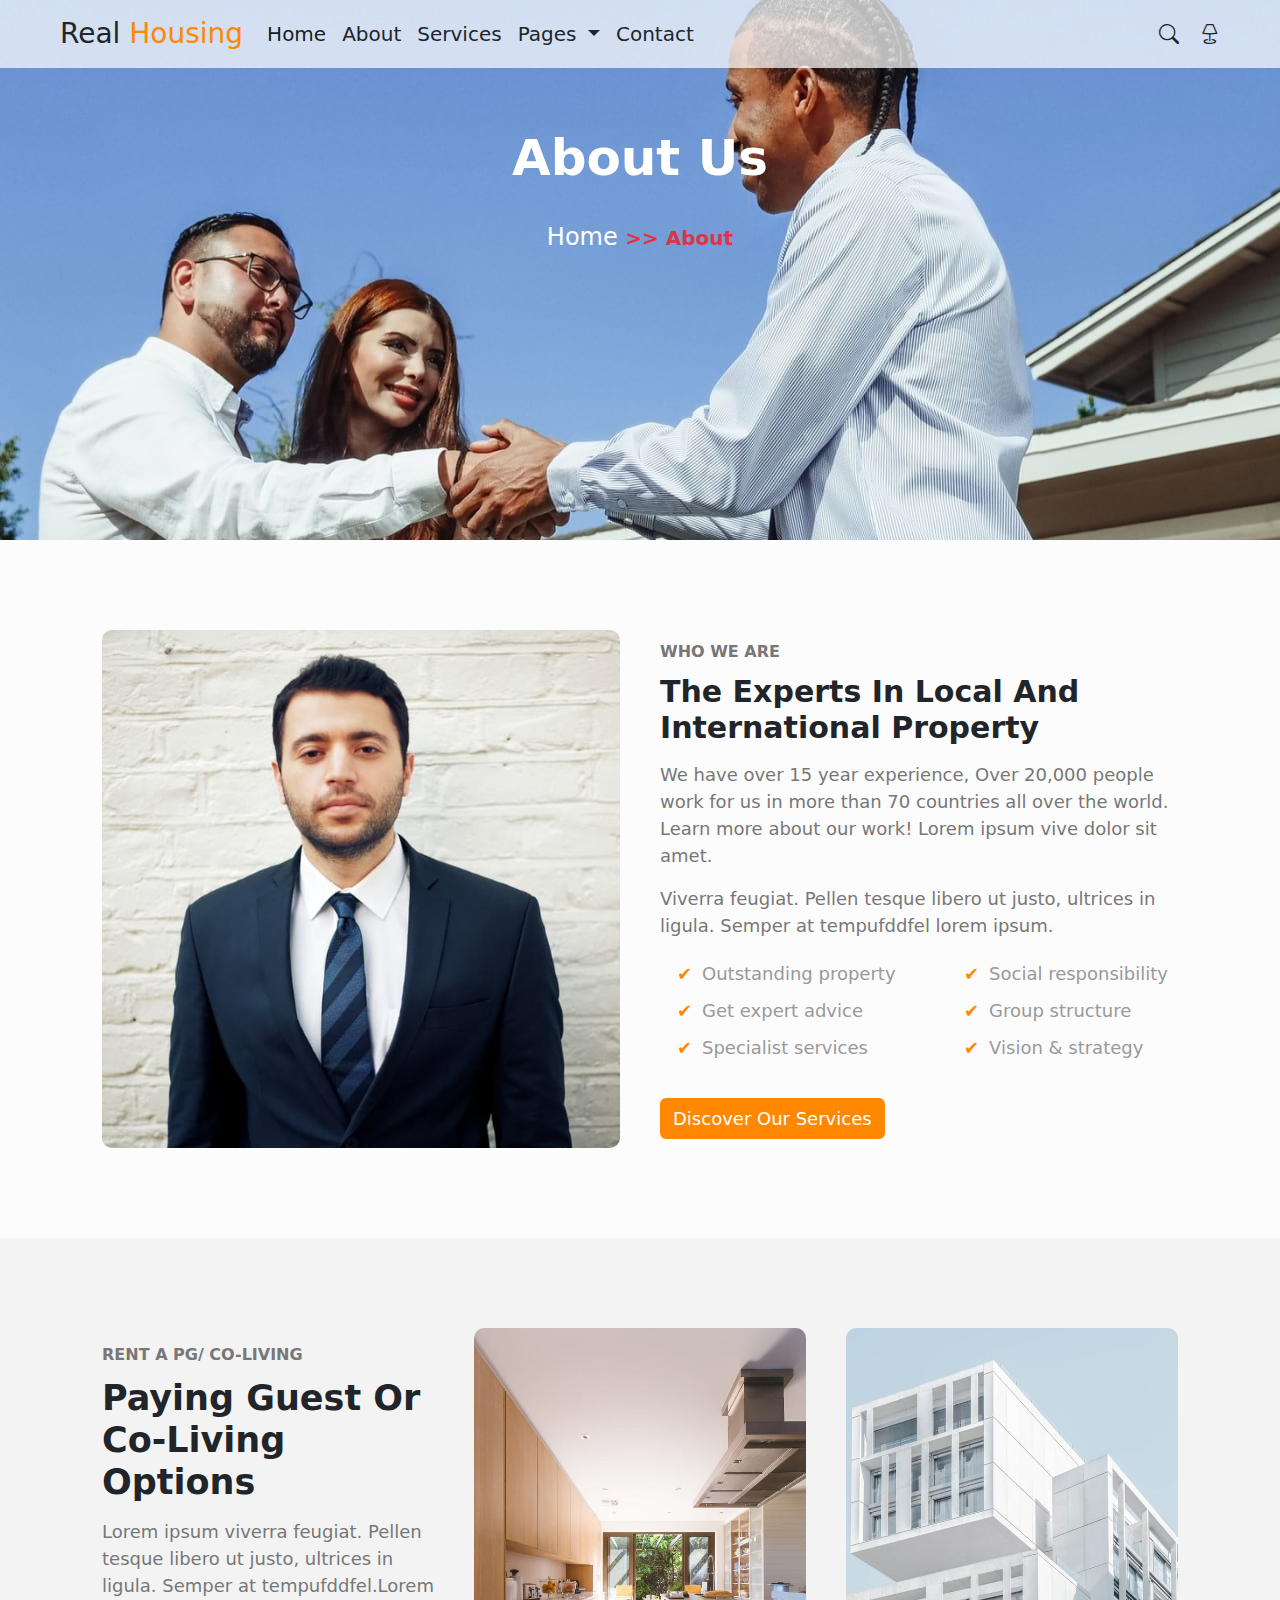
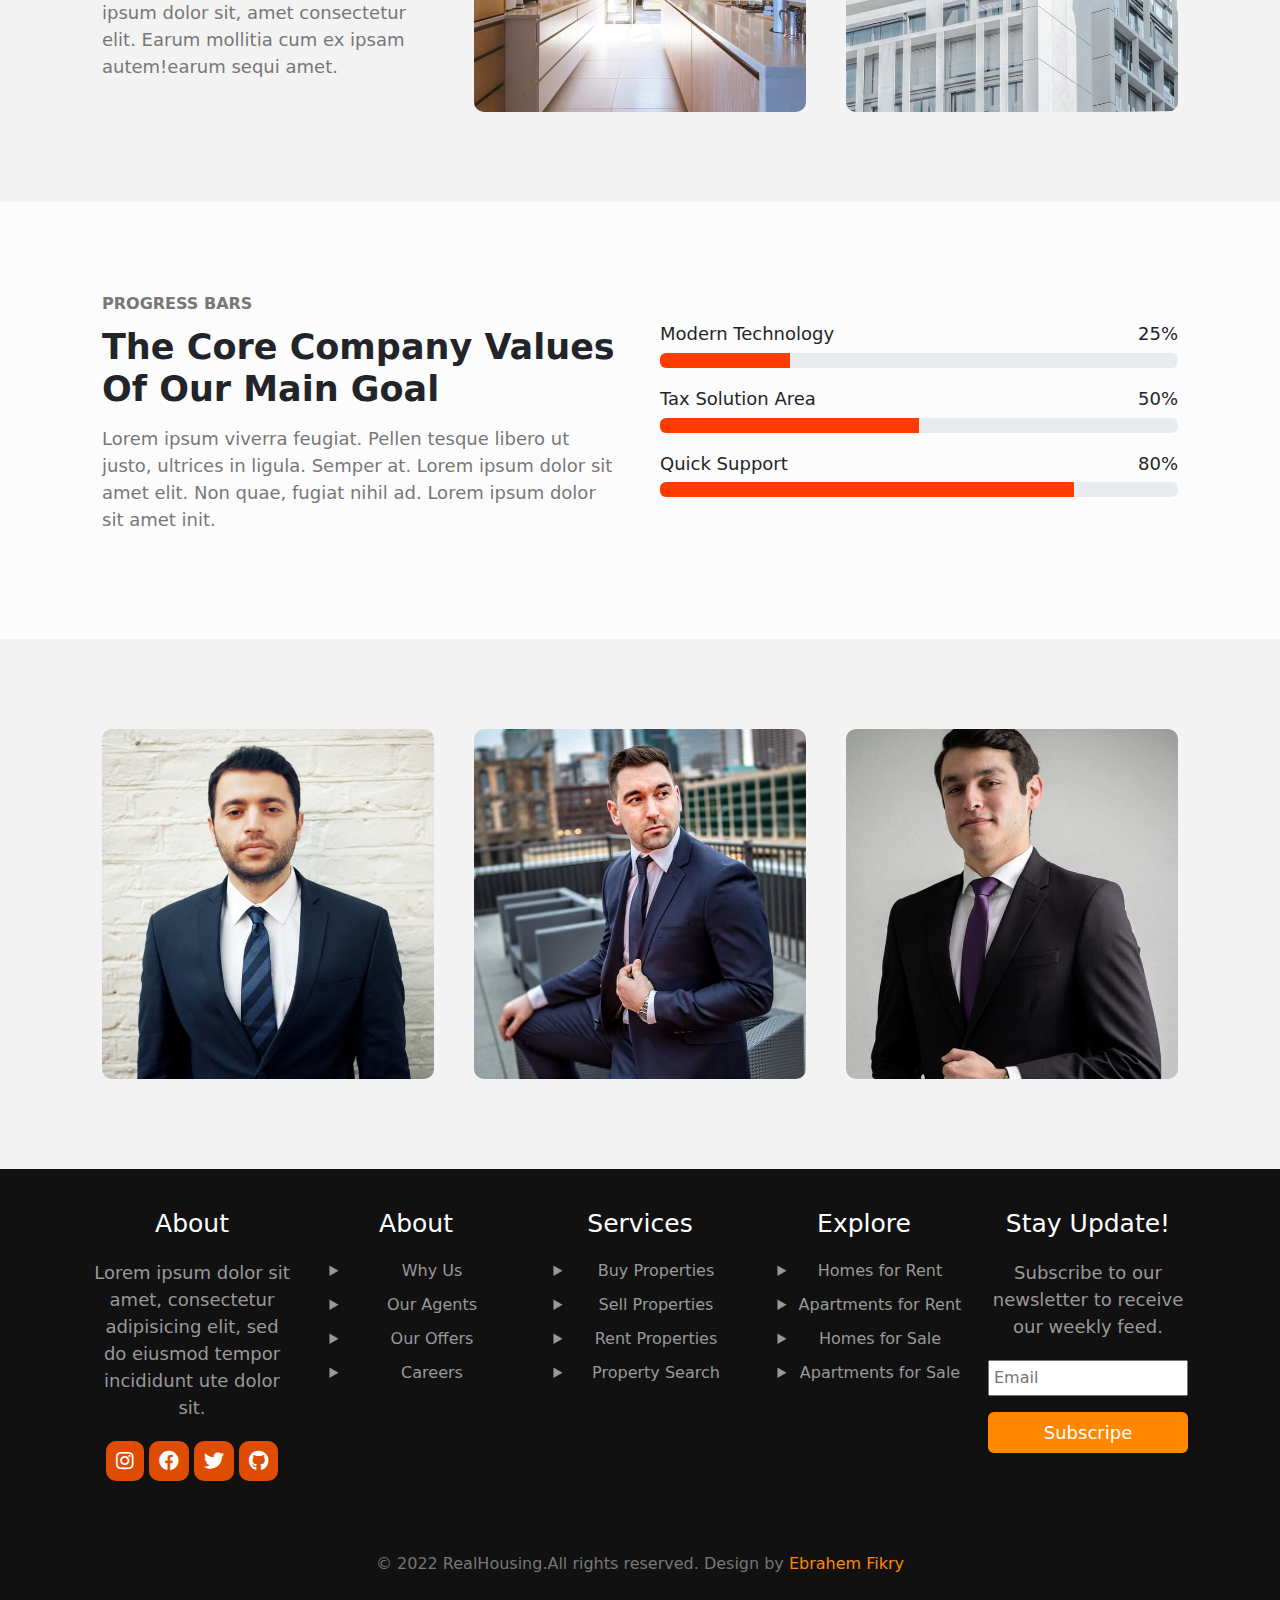
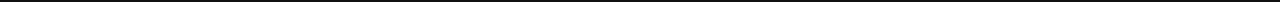
<file: about.html>
<!DOCTYPE html>
<html lang="en">
<head>
    <meta charset="UTF-8">
    <meta http-equiv="X-UA-Compatible" content="IE=edge">
    <meta name="viewport" content="width=device-width, initial-scale=1.0">
    <link rel="stylesheet" href="css/all.min.css">
    <link rel="stylesheet" href="css/bootstrap.css">
    <link rel="stylesheet" href="css/bootstrap-icons.css">
    <link rel="stylesheet" href="css/about.css">
    <title>RealHousing</title>
</head>
<body>
    <main class="container-fluid p-0">
        <header id="header">
            <nav class="navbar navbar-expand-lg px-5 position-absolute w-100">
                <div class="container-fluid">
                    <a class="navbar-brand text-dark fs-3" href="index.html">Real <span class="orang">Housing</span></a>
                    <button class="navbar-toggler text-dark border-dark" type="button" data-bs-toggle="collapse" data-bs-target="#navbarSupportedContent" aria-controls="navbarSupportedContent" aria-expanded="false" aria-label="Toggle navigation">
                        <span class="navbar-toggler-icon"></span>
                    </button>
                    <div class="collapse navbar-collapse" id="navbarSupportedContent">
                        <ul class="navbar-nav me-auto mb-2 mb-lg-0">
                        <li class="nav-item">
                            <a class="nav-link active fs-5" aria-current="page" href="index.html">Home</a>
                        </li>
                        <li class="nav-item">
                            <a class="nav-link fs-5 text-dark" href="about.html">About</a>
                        </li>
                        <li class="nav-item">
                            <a class="nav-link fs-5 text-dark" href="services.html">Services</a>
                        </li>
                        <li class="nav-item dropdown">
                            <a class="nav-link dropdown-toggle fs-5 text-dark" href="#" role="button" data-bs-toggle="dropdown" aria-expanded="false">
                            Pages
                            </a>
                            <ul class="dropdown-menu">
                            <li><a class="dropdown-item fs-5 text-dark" href="blogpage.html">Blog Page</a></li>
                            <li><a class="dropdown-item fs-5 text-dark" href="blogpage.html">Blog Single</a></li>
                            <li><a class="dropdown-item fs-5 text-dark" href="Email.html">Email Page</a></li>
                            </ul>
                        </li>
                        <li class="nav-item">
                            <a href="contact.html" class="nav-link fs-5 text-dark">Contact</a>
                        </li>
                        </ul>
                        <div class="links">
                            <i class="bi bi-search mx-3 fs-5 fw-bold"></i>
                            <i class="bi bi-brightness-high fs-5 fw-bold" id="bi-brightness-high"></i>
                            <i class="bi bi-lamp fs-5 fw-bold" id="lamp"></i>
                        </div>
                    </div>
                </div>
            </nav>
            <div class="info">
                <h1>About Us</h1>
                <a href="#" class=" fs-4 btn mt-3 text-white fs-5 px-4">Home <span class="d-inline-block text-danger">>> About</span></a>
            </div>
        </header>
        <section class="Local" id="local">
            <div class="container">
                <div class="box">
                    <img src="images/team1.jpg" alt="">
                </div>
                <div class="box">
                    <span>WHO WE ARE</span>
                    <h2 id="h2">The Experts In Local And<br> International Property</h2>
                    <p>We have over 15 year experience, Over 20,000 people work for us in more than 70 countries all over the world. Learn more about our work! Lorem ipsum vive dolor sit amet.</p>
                    <p>Viverra feugiat. Pellen tesque libero ut justo, ultrices in ligula. Semper at tempufddfel lorem ipsum.</p>
                    <div class="ul">
                        <ul>
                            <li> Outstanding property</li>
                            <li> Get expert advice</li>
                            <li> Specialist services</li>
                        </ul>
                        <ul>
                            <li> Social responsibility</li>
                            <li> Group structure</li>
                            <li>Vision & strategy</li>
                        </ul>
                    </div>
                    <a href="#" class="btn bg-orang mt-3">Discover Our Services</a>
                </div>
            </div>
        </section>
        <section class="Paying" id="paying">
            <div class="container">
                <div class="box">
                    <span>RENT A PG/ CO-LIVING</span>
                    <h2 id="h2">Paying Guest Or Co-Living Options</h2>
                    <p>Lorem ipsum viverra feugiat. Pellen tesque libero ut justo, ultrices in ligula. Semper at tempufddfel.Lorem ipsum dolor sit, amet consectetur elit. Earum mollitia cum ex ipsam autem!earum sequi amet.</p>
                </div>
                <div class="box img">
                    <img src="images/d4.jpg" alt="">
                </div>
                <div class="box img">
                    <img src="images/d5.jpg" alt="">
                </div>
            </div>
        </section>
        <section class="core" id="core">
            <div class="container">
                <div class="box">
                    <span>PROGRESS BARS</span>
                    <h2 id="h2">The Core Company Values Of Our Main Goal</h2>
                    <p>Lorem ipsum viverra feugiat. Pellen tesque libero ut justo, ultrices in ligula. Semper at. Lorem ipsum dolor sit amet elit. Non quae, fugiat nihil ad. Lorem ipsum dolor sit amet init.</p>
                </div>
                <div class="box">
                    <div class="info">
                        <h3 id="h2">Modern Technology</h3>
                        <h3 id="h2">25%</h3>
                    </div>
                    <div class="progress">
                        <div class="progress-bar" role="progressbar" style="width: 25%;" aria-valuenow="25" aria-valuemin="0" aria-valuemax="100"></div>
                    </div>
                    <div class="info">
                        <h3 id="h2">Tax Solution Area</h3>
                        <h3 id="h2">50%</h3>
                    </div>
                    <div class="progress">
                        <div class="progress-bar" role="progressbar" style="width: 50%;" aria-valuenow="50" aria-valuemin="0" aria-valuemax="100"></div>
                    </div>
                    <div class="info">
                        <h3 id="h2">Quick Support</h3>
                        <h3 id="h2">80%</h3>
                    </div>
                    <div class="progress">
                        <div class="progress-bar" role="progressbar" style="width: 80%;" aria-valuenow="80" aria-valuemin="0" aria-valuemax="100"></div>
                    </div>
                </div>
            </div>
        </section>
        <section class="worker" id="worker">
            <div class="container">
                <div class="box box1">
                    <div class="link">
                        <i class="bi bi-instagram"></i>
                        <i class="bi bi-facebook"></i>
                        <i class="bi bi-linkedin"></i>
                    </div>
                </div>
                <div class="box box2">
                    <div class="link">
                        <i class="bi bi-instagram"></i>
                        <i class="bi bi-facebook"></i>
                        <i class="bi bi-linkedin"></i>
                    </div>
                </div>
                <div class="box box3">
                    <div class="link">
                        <i class="bi bi-instagram"></i>
                        <i class="bi bi-facebook"></i>
                        <i class="bi bi-linkedin"></i>
                    </div>
                </div>
            </div>
        </section>
        <footer>
            <div class="container">
                <div class="box">
                    <h1>About</h1>
                    <p>Lorem ipsum dolor sit amet, consectetur adipisicing elit, sed do eiusmod tempor incididunt ute dolor sit.</p>
                    <div class="links">
                        <i class="fa-brands fa-instagram"></i>
                        <i class="fa-brands fa-facebook"></i>
                        <i class="fa-brands fa-twitter"></i>
                        <i class="fa-brands fa-github"></i>
                    </div>
                </div>
                <div class="box">
                    <h1>About</h1>
                    <ul>
                        <li>Why Us</li>
                        <li>Our Agents</li>
                        <li>Our Offers</li>
                        <li>Careers</li>
                    </ul>
                </div>
                <div class="box">
                    <h1>Services</h1>
                    <ul>
                        <li> Buy Properties</li>
                        <li> Sell Properties</li>
                        <li>Rent Properties
                        </li>
                        <li>Property Search</li>
                    </ul>
                </div>
                <div class="box">
                    <h1>Explore</h1>
                    <ul>
                        <li> Homes for Rent</li>
                        <li> Apartments for Rent</li>
                        <li>Homes for Sale
                        </li>
                        <li> Apartments for Sale</li>
                    </ul>
                </div>
                <div class="box big">
                    <h1>Stay Update!</h1>
                    <p>Subscribe to our newsletter to receive our weekly feed.</p>
                    <input type="text" class="w-100 mb-3 p-1" placeholder="Email">
                    <a href="#" class="btn bg-orang w-100">Subscripe</a>
                </div>
            </div>
            <hr>
            <div class="end">
                <p>&copy; 2022 RealHousing.All rights reserved. Design by <span>Ebrahem Fikry</span></p>
            </div>
        </footer>
    </main>
    <script src="js/bootstrap.bundle.js"></script>
    <script src="js/about.js"></script> 
</body>
</html>
</file>
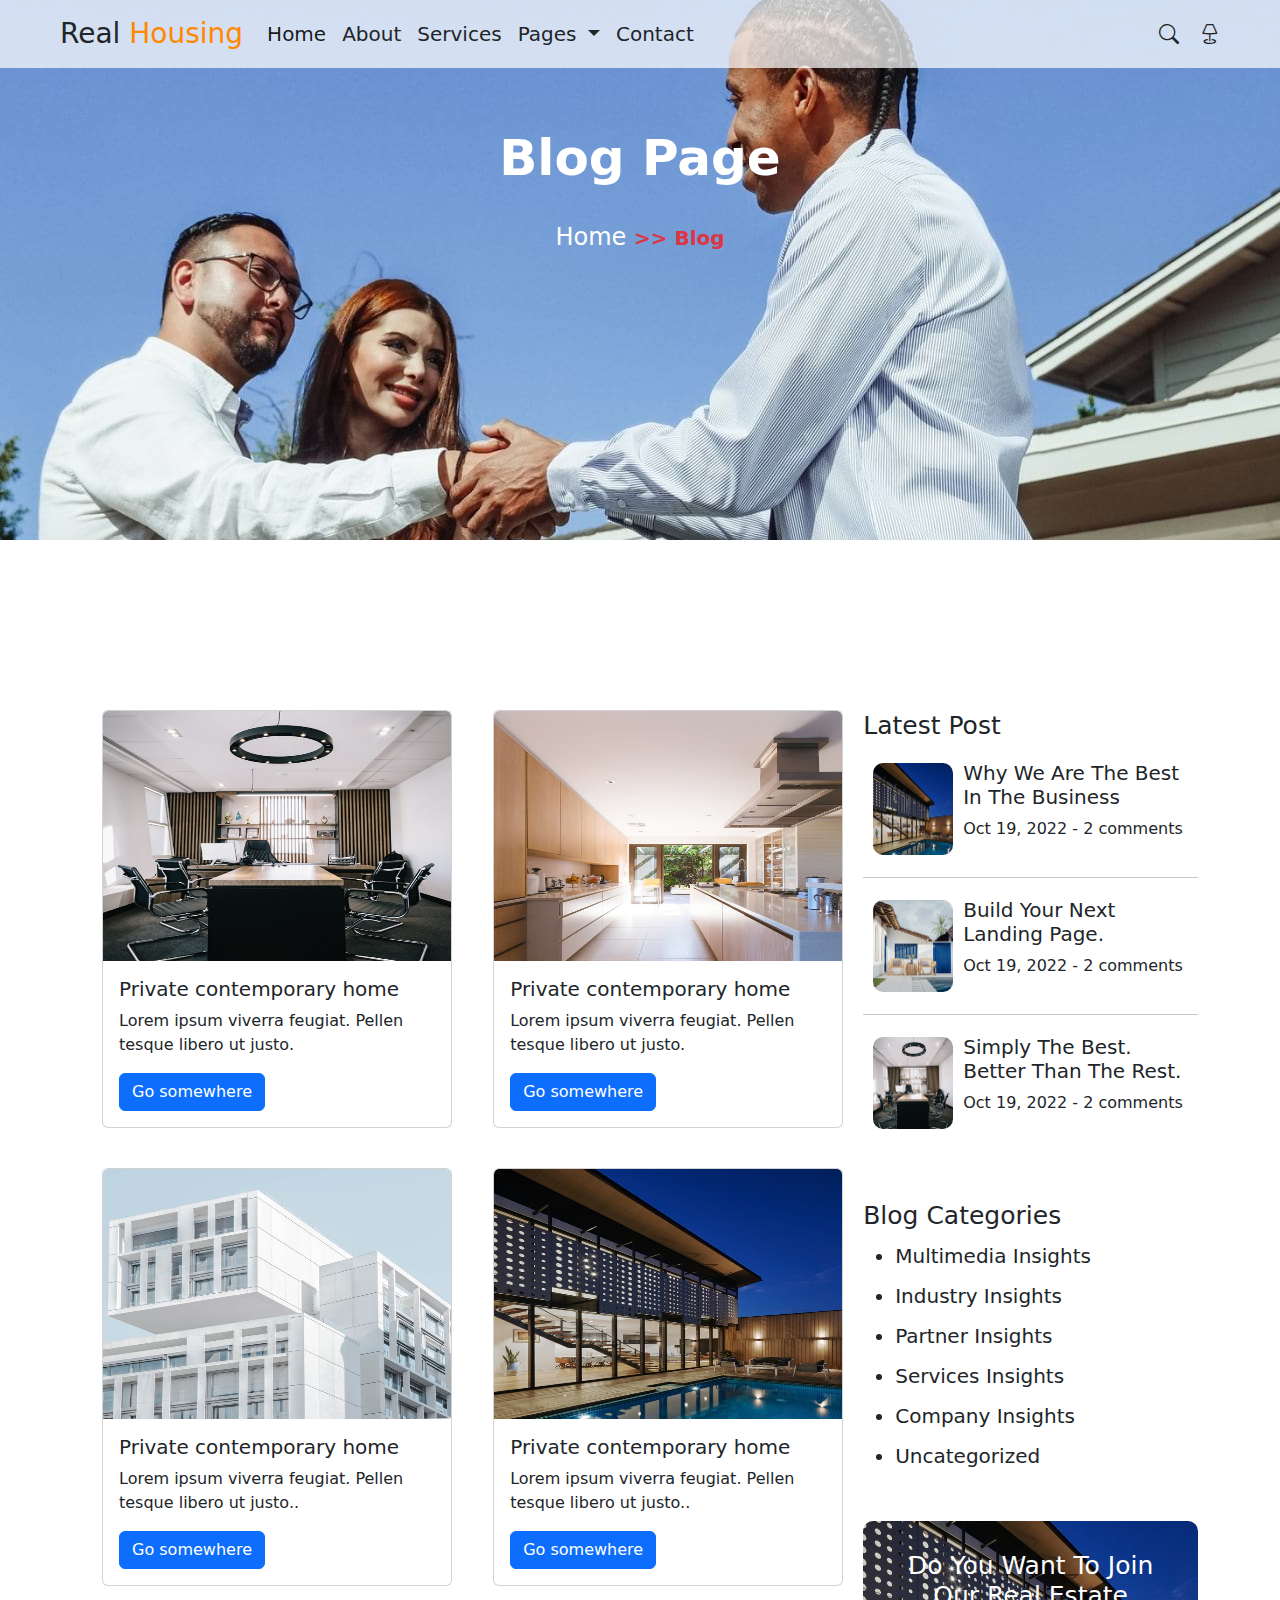
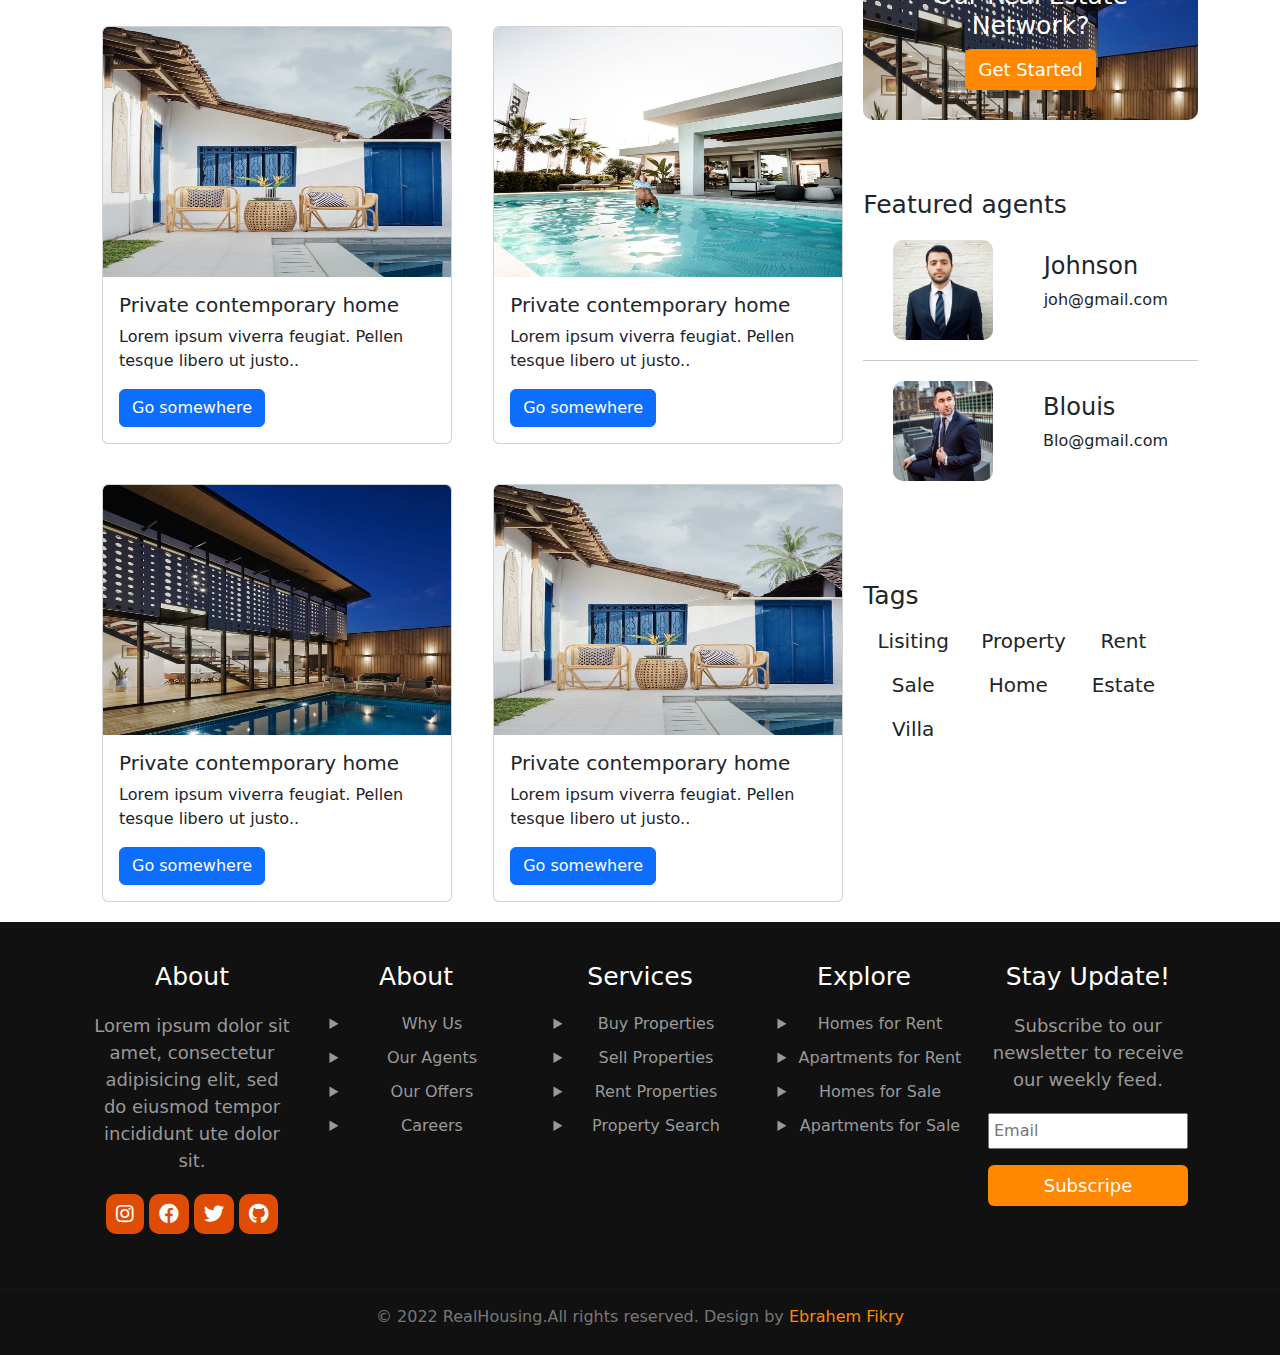
<file: blogpage.html>
<!DOCTYPE html>
<html lang="en">
<head>
    <meta charset="UTF-8">
    <meta http-equiv="X-UA-Compatible" content="IE=edge">
    <meta name="viewport" content="width=device-width, initial-scale=1.0">
    <link rel="stylesheet" href="css/all.min.css">
    <link rel="stylesheet" href="css/bootstrap.css">
    <link rel="stylesheet" href="css/bootstrap-icons.css">
    <link rel="stylesheet" href="css/BlogPage.css">
    <title>RealHousing</title>
</head>
<body>
    <main class="container-fluid p-0">
        <header id="header">
            <nav class="navbar navbar-expand-lg px-5 position-absolute w-100">
                <div class="container-fluid">
                    <a class="navbar-brand text-dark fs-3" href="index.html">Real <span class="orang">Housing</span></a>
                    <button class="navbar-toggler text-dark border-dark" type="button" data-bs-toggle="collapse" data-bs-target="#navbarSupportedContent" aria-controls="navbarSupportedContent" aria-expanded="false" aria-label="Toggle navigation">
                        <span class="navbar-toggler-icon"></span>
                    </button>
                    <div class="collapse navbar-collapse" id="navbarSupportedContent">
                        <ul class="navbar-nav me-auto mb-2 mb-lg-0">
                        <li class="nav-item">
                            <a class="nav-link active fs-5" aria-current="page" href="index.html">Home</a>
                        </li>
                        <li class="nav-item">
                            <a class="nav-link fs-5 text-dark" href="about.html">About</a>
                        </li>
                        <li class="nav-item">
                            <a class="nav-link fs-5 text-dark" href="services.html">Services</a>
                        </li>
                        <li class="nav-item dropdown">
                            <a class="nav-link dropdown-toggle fs-5 text-dark" href="#" role="button" data-bs-toggle="dropdown" aria-expanded="false">
                            Pages
                            </a>
                            <ul class="dropdown-menu">
                            <li><a class="dropdown-item fs-5 text-dark" href="blogpage.html">Blog Page</a></li>
                            <li><a class="dropdown-item fs-5 text-dark" href="blogpage.html">Blog Single</a></li>
                            <li><a class="dropdown-item fs-5 text-dark" href="Email.html">Email Page</a></li>
                            </ul>
                        </li>
                        <li class="nav-item">
                            <a href="contact.html" class="nav-link fs-5 text-dark">Contact</a>
                        </li>
                        </ul>
                        <div class="links">
                            <i class="bi bi-search mx-3 fs-5 fw-bold"></i>
                            <i class="bi bi-brightness-high fs-5 fw-bold" id="bi-brightness-high"></i>
                            <i class="bi bi-lamp fs-5 fw-bold" id="lamp"></i>
                        </div>
                    </div>
                </div>
            </nav>
            <div class="info">
                <h1>Blog Page</h1>
                <a href="#" class=" fs-4 btn mt-3 text-white fs-5 px-4">Home <span class="d-inline-block text-danger">>> Blog</span></a>
            </div>
        </header>
        <section class="content" id="content">
            <div class="container">
                <div class="box1">
                    <div class="card">
                        <img src="images/d3.jpg" class="card-img-top" alt="...">
                        <div class="card-body">
                            <h5 id="h2" class="card-title">Private contemporary home</h5>
                            <p class="card-text">Lorem ipsum viverra feugiat. Pellen tesque libero ut justo.</p>
                            <a href="#" class="btn btn-primary">Go somewhere</a>
                        </div>
                    </div>
                    <div class="card">
                        <img src="images/d4.jpg" class="card-img-top" alt="...">
                        <div class="card-body">
                            <h5 id="h2"  class="card-title">Private contemporary home</h5>
                            <p class="card-text">Lorem ipsum viverra feugiat. Pellen tesque libero ut justo.</p>
                            <a href="#" class="btn btn-primary">Go somewhere</a>
                        </div>
                    </div>
                    <div class="card">
                        <img src="images/d5.jpg" class="card-img-top" alt="...">
                        <div class="card-body">
                            <h5 id="h2"  class="card-title">Private contemporary home</h5>
                            <p class="card-text">Lorem ipsum viverra feugiat. Pellen tesque libero ut justo..</p>
                            <a href="#" class="btn btn-primary">Go somewhere</a>
                        </div>
                    </div>
                    <div class="card">
                        <img src="images/d1.jpg" class="card-img-top" alt="...">
                        <div class="card-body">
                            <h5 id="h2"  class="card-title">Private contemporary home</h5>
                            <p class="card-text">Lorem ipsum viverra feugiat. Pellen tesque libero ut justo..</p>
                            <a href="#" class="btn btn-primary">Go somewhere</a>
                        </div>
                    </div>
                    <div class="card">
                        <img src="images/d2.jpg" class="card-img-top" alt="...">
                        <div class="card-body">
                            <h5 id="h2"  class="card-title">Private contemporary home</h5>
                            <p class="card-text">Lorem ipsum viverra feugiat. Pellen tesque libero ut justo..</p>
                            <a href="#" class="btn btn-primary">Go somewhere</a>
                        </div>
                    </div>
                    <div class="card">
                        <img src="images/d6.jpg" class="card-img-top" alt="...">
                        <div class="card-body">
                            <h5 id="h2"  class="card-title">Private contemporary home</h5>
                            <p class="card-text">Lorem ipsum viverra feugiat. Pellen tesque libero ut justo..</p>
                            <a href="#" class="btn btn-primary">Go somewhere</a>
                        </div>
                    </div>
                    <div class="card">
                        <img src="images/d1.jpg" class="card-img-top" alt="...">
                        <div class="card-body">
                            <h5 id="h2"  class="card-title">Private contemporary home</h5>
                            <p class="card-text">Lorem ipsum viverra feugiat. Pellen tesque libero ut justo..</p>
                            <a href="#" class="btn btn-primary">Go somewhere</a>
                        </div>
                    </div>
                    <div class="card">
                        <img src="images/d2.jpg" class="card-img-top" alt="...">
                        <div class="card-body">
                            <h5 id="h2"  class="card-title">Private contemporary home</h5>
                            <p class="card-text">Lorem ipsum viverra feugiat. Pellen tesque libero ut justo..</p>
                            <a href="#" class="btn btn-primary">Go somewhere</a>
                        </div>
                    </div>
                </div>
                <div class="box2">
                    <div class="lastest">
                        <h2 id="h2" >Latest Post</h2>
                        <div class="box">
                            <img src="images/d1.jpg" alt="">
                            <div class="info">
                                <h4 id="h2" >Why We Are The Best In The Business</h4>
                                <p>Oct 19, 2022 - 2 comments</p>
                            </div>
                        </div>
                        <hr>
                        <div class="box">
                            <img src="images/d2.jpg" alt="">
                            <div class="info">
                                <h4 id="h2" >Build Your Next Landing Page.</h4>
                                <p>Oct 19, 2022 - 2 comments</p>
                            </div>
                        </div>
                        <hr>
                        <div class="box">
                            <img src="images/d3.jpg" alt="">
                            <div class="info">
                                <h4 id="h2" >Simply The Best. Better Than The Rest.</h4>
                                <p>Oct 19, 2022 - 2 comments</p>
                            </div>
                        </div>
                    </div>
                    <div class="ul">
                        <h2 id="h2" >Blog Categories</h2>
                        <ul>
                            <li>Multimedia Insights</li>
                            <li>Industry Insights</li>
                            <li>Partner Insights</li>
                            <li>Services Insights</li>
                            <li>Company Insights</li>
                            <li>Uncategorized</li>
                        </ul>
                    </div>
                    <div class="start">
                        <h2 id="h2" >Do You Want To Join Our Real Estate Network?</h2>
                        <a href="#" class="btn bg-orang">Get Started</a>
                    </div>
                    <div class="agents">
                        <h2 id="h2" >Featured agents</h2>
                        <div class="box">
                            <img src="images/team1.jpg" alt="">
                            <div class="info">
                                <h4 id="h2" >Johnson</h4>
                                <p>joh@gmail.com</p>
                            </div>
                        </div>
                        <hr>
                        <div class="box">
                            <img src="images/team2.jpg" alt="">
                            <div class="info">
                                <h4 id="h2" >Blouis</h4>
                                <p>Blo@gmail.com</p>
                            </div>
                        </div>
                    </div>
                    <div class="buttons">
                        <h2 id="h2" >Tags</h2>
                        <a href="#" class="btn">Lisiting</a>
                        <a href="#" class="btn">Property</a>
                        <a href="#" class="btn">Rent</a>
                        <a href="#" class="btn">Sale</a>
                        <a href="#" class="btn">Home</a>
                        <a href="#" class="btn">Estate</a>
                        <a href="#" class="btn">Villa</a>
                    </div>
                </div>
            </div>
        </section>
        <footer>
            <div class="container">
                <div class="box">
                    <h1>About</h1>
                    <p>Lorem ipsum dolor sit amet, consectetur adipisicing elit, sed do eiusmod tempor incididunt ute dolor sit.</p>
                    <div class="links">
                        <i class="fa-brands fa-instagram"></i>
                        <i class="fa-brands fa-facebook"></i>
                        <i class="fa-brands fa-twitter"></i>
                        <i class="fa-brands fa-github"></i>
                    </div>
                </div>
                <div class="box">
                    <h1>About</h1>
                    <ul>
                        <li>Why Us</li>
                        <li>Our Agents</li>
                        <li>Our Offers</li>
                        <li>Careers</li>
                    </ul>
                </div>
                <div class="box">
                    <h1>Services</h1>
                    <ul>
                        <li> Buy Properties</li>
                        <li> Sell Properties</li>
                        <li>Rent Properties
                        </li>
                        <li>Property Search</li>
                    </ul>
                </div>
                <div class="box">
                    <h1>Explore</h1>
                    <ul>
                        <li> Homes for Rent</li>
                        <li> Apartments for Rent</li>
                        <li>Homes for Sale
                        </li>
                        <li> Apartments for Sale</li>
                    </ul>
                </div>
                <div class="box big">
                    <h1>Stay Update!</h1>
                    <p>Subscribe to our newsletter to receive our weekly feed.</p>
                    <input type="text" class="w-100 mb-3 p-1" placeholder="Email">
                    <a href="#" class="btn bg-orang w-100">Subscripe</a>
                </div>
            </div>
            <hr>
            <div class="end">
                <p>&copy; 2022 RealHousing.All rights reserved. Design by <span>Ebrahem Fikry</span></p>
            </div>
        </footer>
    </main>
    <script src="js/bootstrap.bundle.js"></script>
    <script src="js/blog.js"></script>
</body>
</html>
</file>
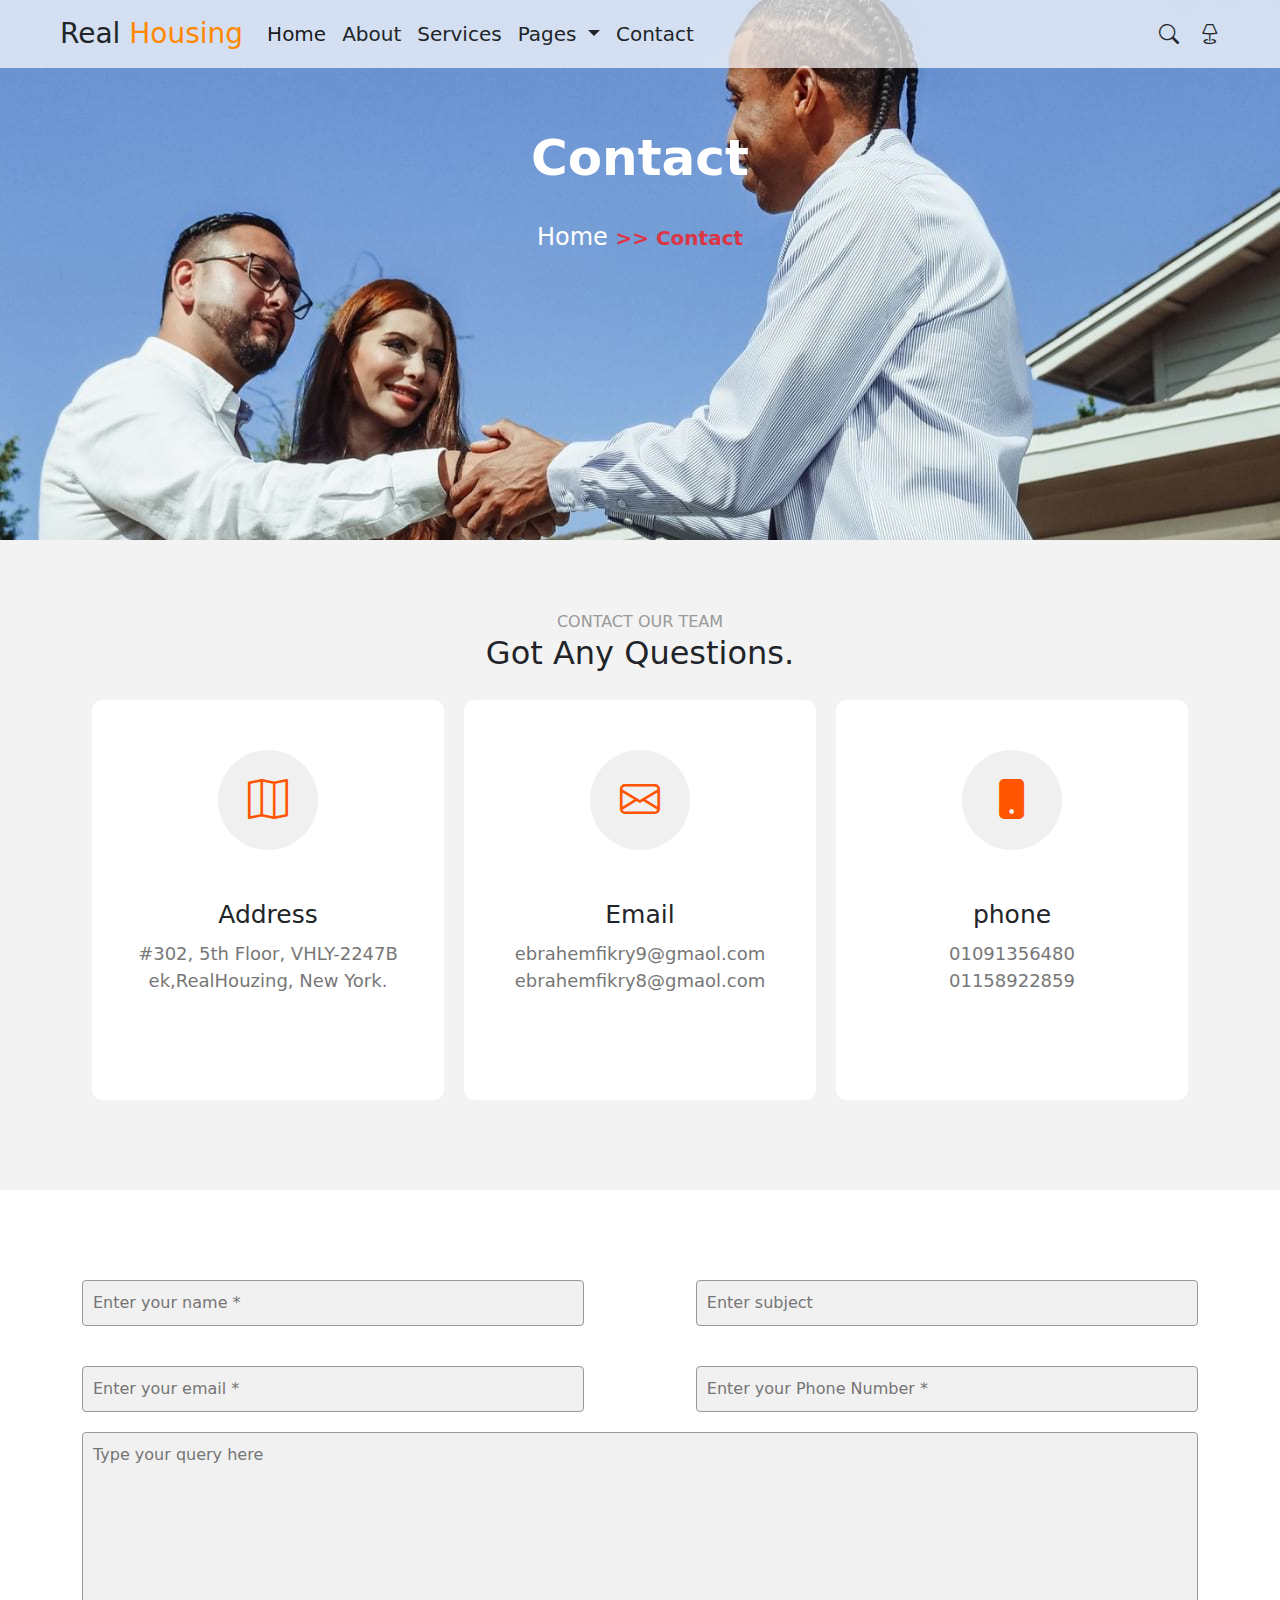
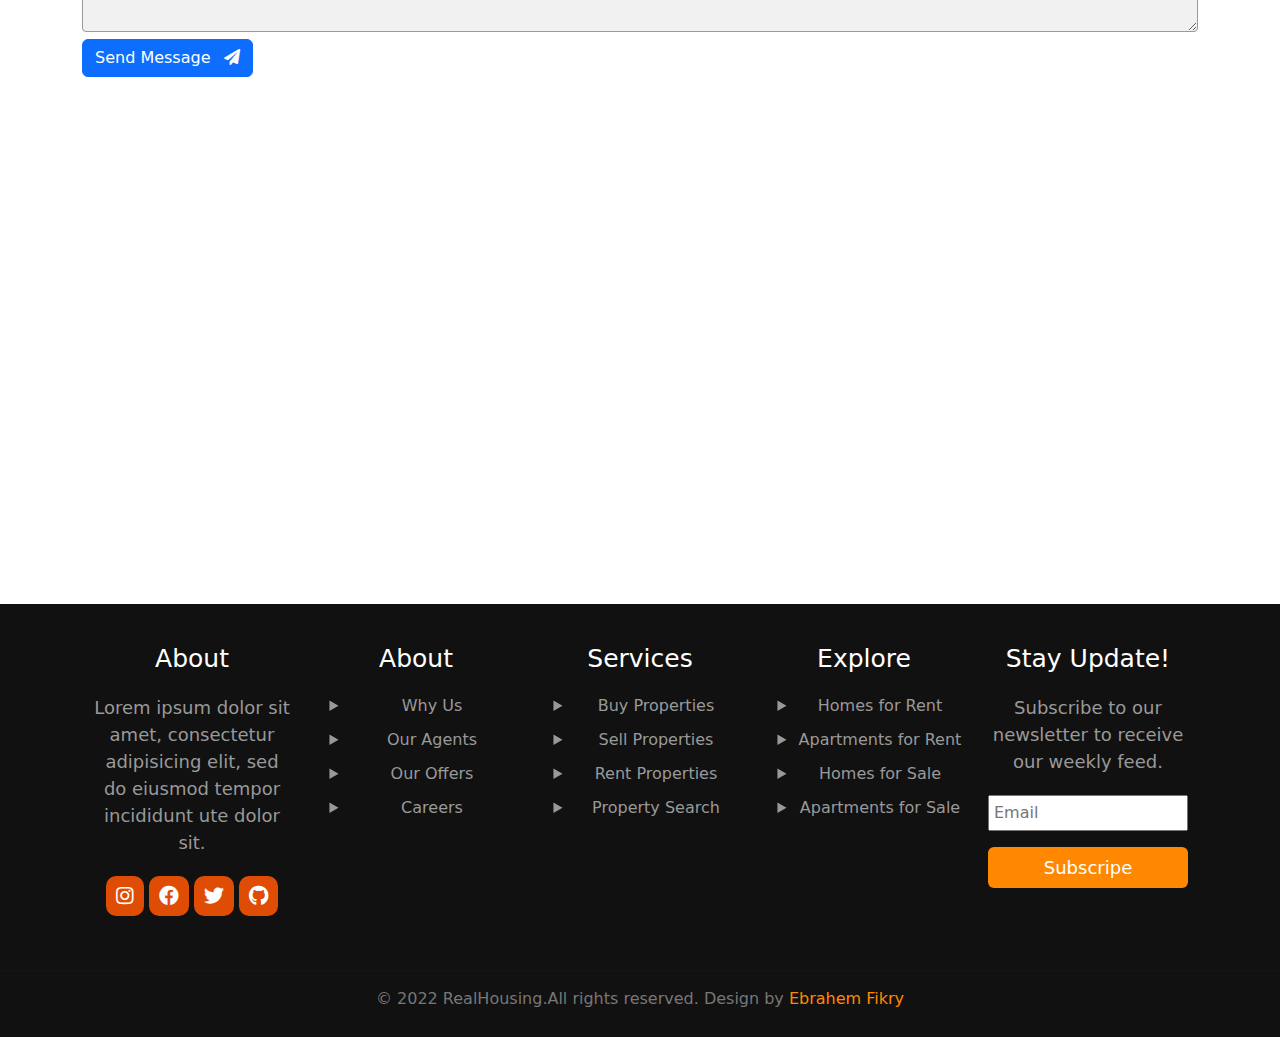
<file: contact.html>
<!DOCTYPE html>
<html lang="en">
<head>
    <meta charset="UTF-8">
    <meta http-equiv="X-UA-Compatible" content="IE=edge">
    <meta name="viewport" content="width=device-width, initial-scale=1.0">
    <link rel="stylesheet" href="css/all.min.css">
    <link rel="stylesheet" href="css/bootstrap.css">
    <link rel="stylesheet" href="css/bootstrap-icons.css">
    <link rel="stylesheet" href="css/contact.css">
    <title>RealHousing</title>
</head>
<body>
    <main class="container-fluid p-0">
        <header id="header">
            <nav class="navbar navbar-expand-lg px-5 position-absolute w-100">
                <div class="container-fluid">
                    <a class="navbar-brand text-dark fs-3" href="index.html">Real <span class="orang">Housing</span></a>
                    <button class="navbar-toggler text-dark border-dark" type="button" data-bs-toggle="collapse" data-bs-target="#navbarSupportedContent" aria-controls="navbarSupportedContent" aria-expanded="false" aria-label="Toggle navigation">
                        <span class="navbar-toggler-icon"></span>
                    </button>
                    <div class="collapse navbar-collapse" id="navbarSupportedContent">
                        <ul class="navbar-nav me-auto mb-2 mb-lg-0">
                        <li class="nav-item">
                            <a class="nav-link active fs-5" aria-current="page" href="index.html">Home</a>
                        </li>
                        <li class="nav-item">
                            <a class="nav-link fs-5 text-dark" href="about.html">About</a>
                        </li>
                        <li class="nav-item">
                            <a class="nav-link fs-5 text-dark" href="services.html">Services</a>
                        </li>
                        <li class="nav-item dropdown">
                            <a class="nav-link dropdown-toggle fs-5 text-dark" href="#" role="button" data-bs-toggle="dropdown" aria-expanded="false">
                            Pages
                            </a>
                            <ul class="dropdown-menu">
                            <li><a class="dropdown-item fs-5 text-dark" href="blogpage.html">Blog Page</a></li>
                            <li><a class="dropdown-item fs-5 text-dark" href="blogpage.html">Blog Single</a></li>
                            <li><a class="dropdown-item fs-5 text-dark" href="Email.html">Email Page</a></li>
                            </ul>
                        </li>
                        <li class="nav-item">
                            <a href="contact.html" class="nav-link fs-5 text-dark">Contact</a>
                        </li>
                        </ul>
                        <div class="links">
                            <i class="bi bi-search mx-3 fs-5 fw-bold"></i>
                            <i class="bi bi-brightness-high fs-5 fw-bold" id="bi-brightness-high"></i>
                            <i class="bi bi-lamp fs-5 fw-bold" id="lamp"></i>
                        </div>
                    </div>
                </div>
            </nav>
            <div class="info">
                <h1>Contact</h1>
                <a href="#" class=" fs-4 btn mt-3 text-white fs-5 px-4">Home <span class="d-inline-block text-danger">>> Contact</span></a>
            </div>
        </header>
        <section class="what" id="what">
            <div class="container">
                <span>CONTACT OUR TEAM</span>
                <h2 id="h2">Got Any Questions.</h2>
                <div class="contain">
                    <div class="box">
                        <i class="bi bi-map"></i>
                        <h2>Address</h2>
                        <p> #302, 5th Floor, VHLY-2247B<br> ek,RealHouzing, New York.</p>
                    </div>
                    <div class="box">
                        <i class="bi bi-envelope"></i>
                        <h2>Email</h2>
                        <p>ebrahemfikry9@gmaol.com</p>
                        <p>ebrahemfikry8@gmaol.com</p>
                    </div>
                    <div class="box">
                        <i class="bi bi-phone-fill"></i>
                        <h2>phone</h2>
                        <p>01091356480</p>
                        <p>01158922859</p>
                    </div>
                </div>
            </div>
        </section>
        <section class="contact">
            <div class="container">
                <form action="">
                    <div class="form-grids">
                        <div class="form-input">
                            <input type="text" name="w3lName" id="w3lName" placeholder="Enter your name *" required="" />
                        </div>
                        <div class="form-input">
                            <input type="text" name="w3lSubject" id="w3lSubject" placeholder="Enter subject " required />
                        </div>
                        <div class="form-input">
                            <input type="email" name="w3lSender" id="w3lSender" placeholder="Enter your email *" required />
                        </div>
                        <div class="form-input">
                            <input type="text" name="w3lPhone" id="w3lPhone" placeholder="Enter your Phone Number *" required />
                        </div>
                    </div>
                    <div class="form-input">
                        <textarea name="w3lMessage" id="w3lMessage" placeholder="Type your query here" required=""></textarea>
                    </div>
                    <div class="w3-submit text-right">
                        <button class="btn btn-style btn-primary">Send Message <i class="fas fa-paper-plane ms-2"></i></button>
                    </div>
                </form>
            </div>
        </section>
        <section class="ifream">
            <iframe src="https://www.google.com/maps/embed?pb=!1m14!1m12!1m3!1d13716.394493801548!2d31.022041650000002!3d30.7437311!2m3!1f0!2f0!3f0!3m2!1i1024!2i768!4f13.1!5e0!3m2!1sen!2seg!4v1665420359708!5m2!1sen!2seg"  height="450" style="border:0;" allowfullscreen="" loading="lazy" referrerpolicy="no-referrer-when-downgrade"></iframe>
        </section>
        <footer>
            <div class="container">
                <div class="box">
                    <h1>About</h1>
                    <p>Lorem ipsum dolor sit amet, consectetur adipisicing elit, sed do eiusmod tempor incididunt ute dolor sit.</p>
                    <div class="links">
                        <i class="fa-brands fa-instagram"></i>
                        <i class="fa-brands fa-facebook"></i>
                        <i class="fa-brands fa-twitter"></i>
                        <i class="fa-brands fa-github"></i>
                    </div>
                </div>
                <div class="box">
                    <h1>About</h1>
                    <ul>
                        <li>Why Us</li>
                        <li>Our Agents</li>
                        <li>Our Offers</li>
                        <li>Careers</li>
                    </ul>
                </div>
                <div class="box">
                    <h1>Services</h1>
                    <ul>
                        <li> Buy Properties</li>
                        <li> Sell Properties</li>
                        <li>Rent Properties
                        </li>
                        <li>Property Search</li>
                    </ul>
                </div>
                <div class="box">
                    <h1>Explore</h1>
                    <ul>
                        <li> Homes for Rent</li>
                        <li> Apartments for Rent</li>
                        <li>Homes for Sale
                        </li>
                        <li> Apartments for Sale</li>
                    </ul>
                </div>
                <div class="box big">
                    <h1>Stay Update!</h1>
                    <p>Subscribe to our newsletter to receive our weekly feed.</p>
                    <input type="text" class="w-100 mb-3 p-1" placeholder="Email">
                    <a href="#" class="btn bg-orang w-100">Subscripe</a>
                </div>
            </div>
            <hr>
            <div class="end">
                <p>&copy; 2022 RealHousing.All rights reserved. Design by <span>Ebrahem Fikry</span></p>
            </div>
        </footer>
    </main>
    <script src="js/bootstrap.bundle.js"></script>
    <script src="js/contact.js"></script>
</body>
</html>
</file>
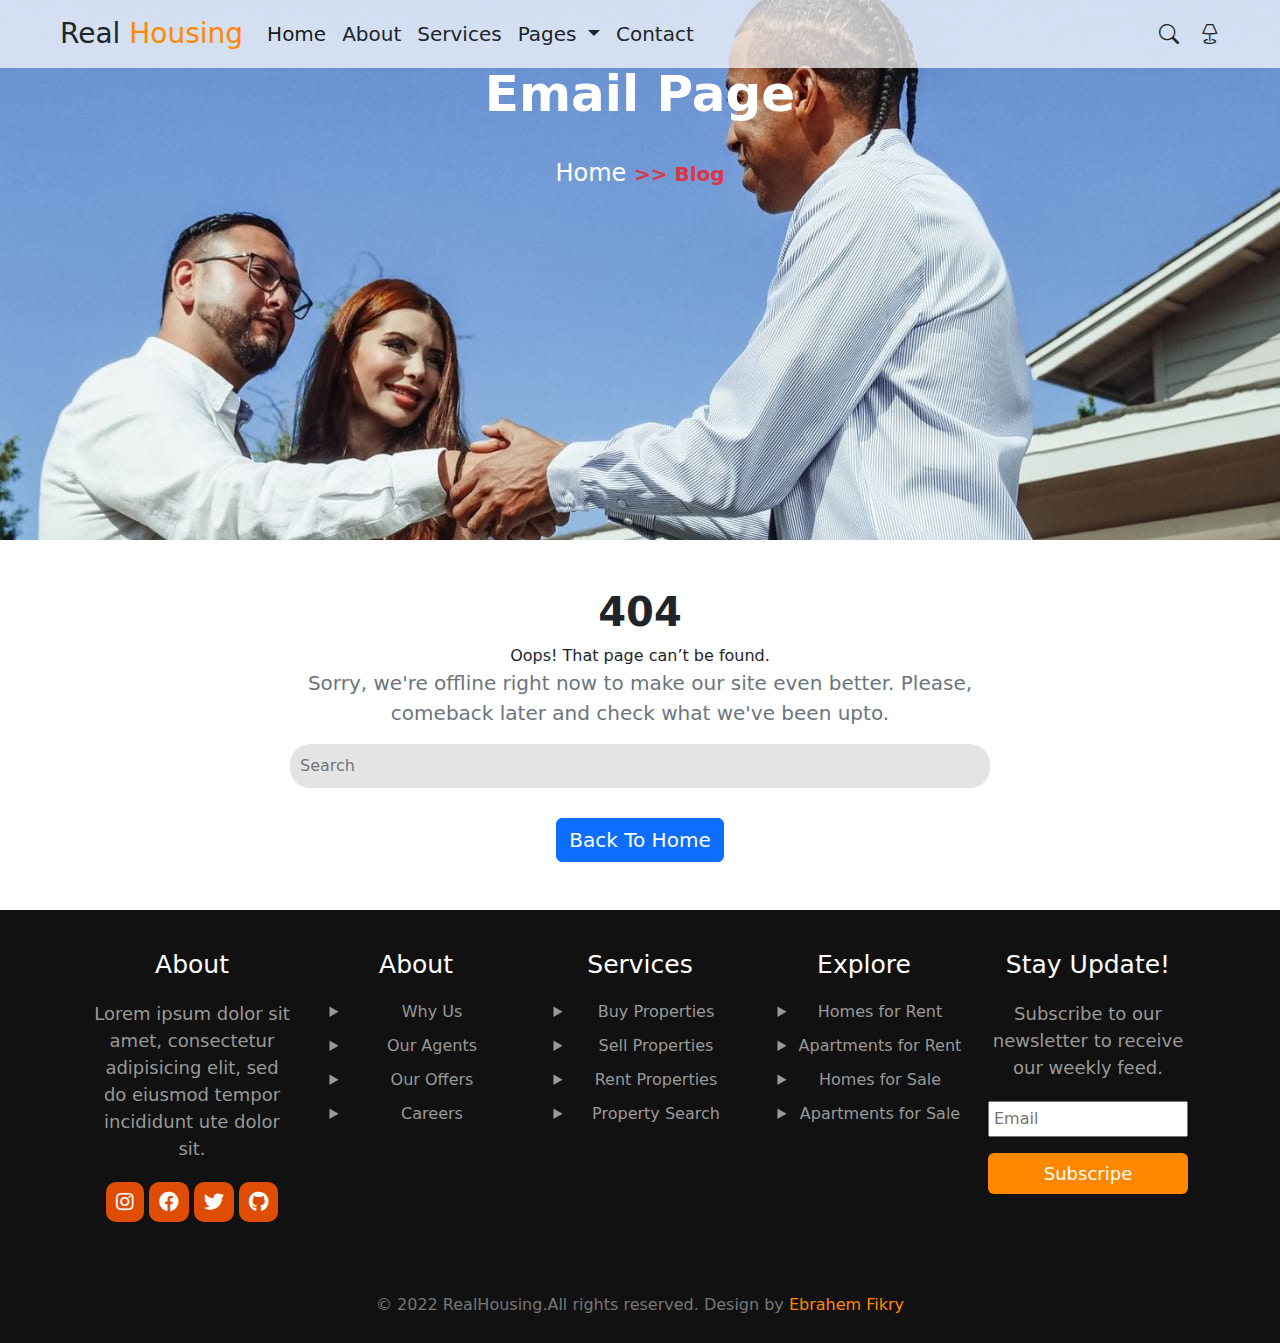
<file: Email.html>
<!DOCTYPE html>
<html lang="en">
<head>
    <meta charset="UTF-8">
    <meta http-equiv="X-UA-Compatible" content="IE=edge">
    <meta name="viewport" content="width=device-width, initial-scale=1.0">
    <link rel="stylesheet" href="css/all.min.css">
    <link rel="stylesheet" href="css/bootstrap.css">
    <link rel="stylesheet" href="css/bootstrap-icons.css">
    <link rel="stylesheet" href="css/Email.css">
    <title>RealHousing</title>
</head>
<body>
    <main class="container-fluid p-0">
        <header id="header">
            <nav class="navbar navbar-expand-lg px-5 position-absolute w-100">
                <div class="container-fluid">
                    <a class="navbar-brand text-dark fs-3" href="index.html">Real <span class="orang">Housing</span></a>
                    <button class="navbar-toggler text-dark border-dark" type="button" data-bs-toggle="collapse" data-bs-target="#navbarSupportedContent" aria-controls="navbarSupportedContent" aria-expanded="false" aria-label="Toggle navigation">
                        <span class="navbar-toggler-icon"></span>
                    </button>
                    <div class="collapse navbar-collapse" id="navbarSupportedContent">
                        <ul class="navbar-nav me-auto mb-2 mb-lg-0">
                        <li class="nav-item">
                            <a class="nav-link active fs-5" aria-current="page" href="index.html">Home</a>
                        </li>
                        <li class="nav-item">
                            <a class="nav-link fs-5 text-dark" href="about.html">About</a>
                        </li>
                        <li class="nav-item">
                            <a class="nav-link fs-5 text-dark" href="services.html">Services</a>
                        </li>
                        <li class="nav-item dropdown">
                            <a class="nav-link dropdown-toggle fs-5 text-dark" href="#" role="button" data-bs-toggle="dropdown" aria-expanded="false">
                            Pages
                            </a>
                            <ul class="dropdown-menu">
                            <li><a class="dropdown-item fs-5 text-dark" href="blogpage.html">Blog Page</a></li>
                            <li><a class="dropdown-item fs-5 text-dark" href="blogpage.html">Blog Single</a></li>
                            <li><a class="dropdown-item fs-5 text-dark" href="Email.html">Email Page</a></li>
                            </ul>
                        </li>
                        <li class="nav-item">
                            <a href="contact.html" class="nav-link fs-5 text-dark">Contact</a>
                        </li>
                        </ul>
                        <div class="links">
                            <i class="bi bi-search mx-3 fs-5 fw-bold"></i>
                            <i class="bi bi-brightness-high fs-5 fw-bold" id="bi-brightness-high"></i>
                            <i class="bi bi-lamp fs-5 fw-bold" id="lamp"></i>
                        </div>
                    </div>
                </div>
            </nav>
            <div class="info">
                <h1>Email Page</h1>
                <a href="#" class=" fs-4 btn mt-3 text-white fs-5 px-4">Home <span class="d-inline-block text-danger">>> Blog</span></a>
            </div>
        </header>
        <div class="section-eror text-center m-auto my-5">
            <h1 id="h2" class="fw-bold">404</h1>
            <h2class="text-primary fs-4">Oops! That page can’t be found.</h2>
            <p class="text-secondary fs-5">Sorry, we're offline right now to make our site even better. Please, comeback later and check what we've been upto.</p>
            <form action="" >
                <input type="text" placeholder="Search">
                <a href="index.html" class="btn btn-primary text-white fs-5">Back To Home</a>
            </form>
        </div>
        <footer>
            <div class="container">
                <div class="box">
                    <h1>About</h1>
                    <p>Lorem ipsum dolor sit amet, consectetur adipisicing elit, sed do eiusmod tempor incididunt ute dolor sit.</p>
                    <div class="links">
                        <i class="fa-brands fa-instagram"></i>
                        <i class="fa-brands fa-facebook"></i>
                        <i class="fa-brands fa-twitter"></i>
                        <i class="fa-brands fa-github"></i>
                    </div>
                </div>
                <div class="box">
                    <h1>About</h1>
                    <ul>
                        <li>Why Us</li>
                        <li>Our Agents</li>
                        <li>Our Offers</li>
                        <li>Careers</li>
                    </ul>
                </div>
                <div class="box">
                    <h1>Services</h1>
                    <ul>
                        <li> Buy Properties</li>
                        <li> Sell Properties</li>
                        <li>Rent Properties
                        </li>
                        <li>Property Search</li>
                    </ul>
                </div>
                <div class="box">
                    <h1>Explore</h1>
                    <ul>
                        <li> Homes for Rent</li>
                        <li> Apartments for Rent</li>
                        <li>Homes for Sale
                        </li>
                        <li> Apartments for Sale</li>
                    </ul>
                </div>
                <div class="box big">
                    <h1>Stay Update!</h1>
                    <p>Subscribe to our newsletter to receive our weekly feed.</p>
                    <input type="text" class="w-100 mb-3 p-1" placeholder="Email">
                    <a href="#" class="btn bg-orang w-100">Subscripe</a>
                </div>
            </div>
            <hr>
            <div class="end">
                <p>&copy; 2022 RealHousing.All rights reserved. Design by <span>Ebrahem Fikry</span></p>
            </div>
        </footer>
    </main>
    <script src="js/bootstrap.bundle.js"></script>
    <script src="js/mail.js"></script>
</body>
</html>
</file>
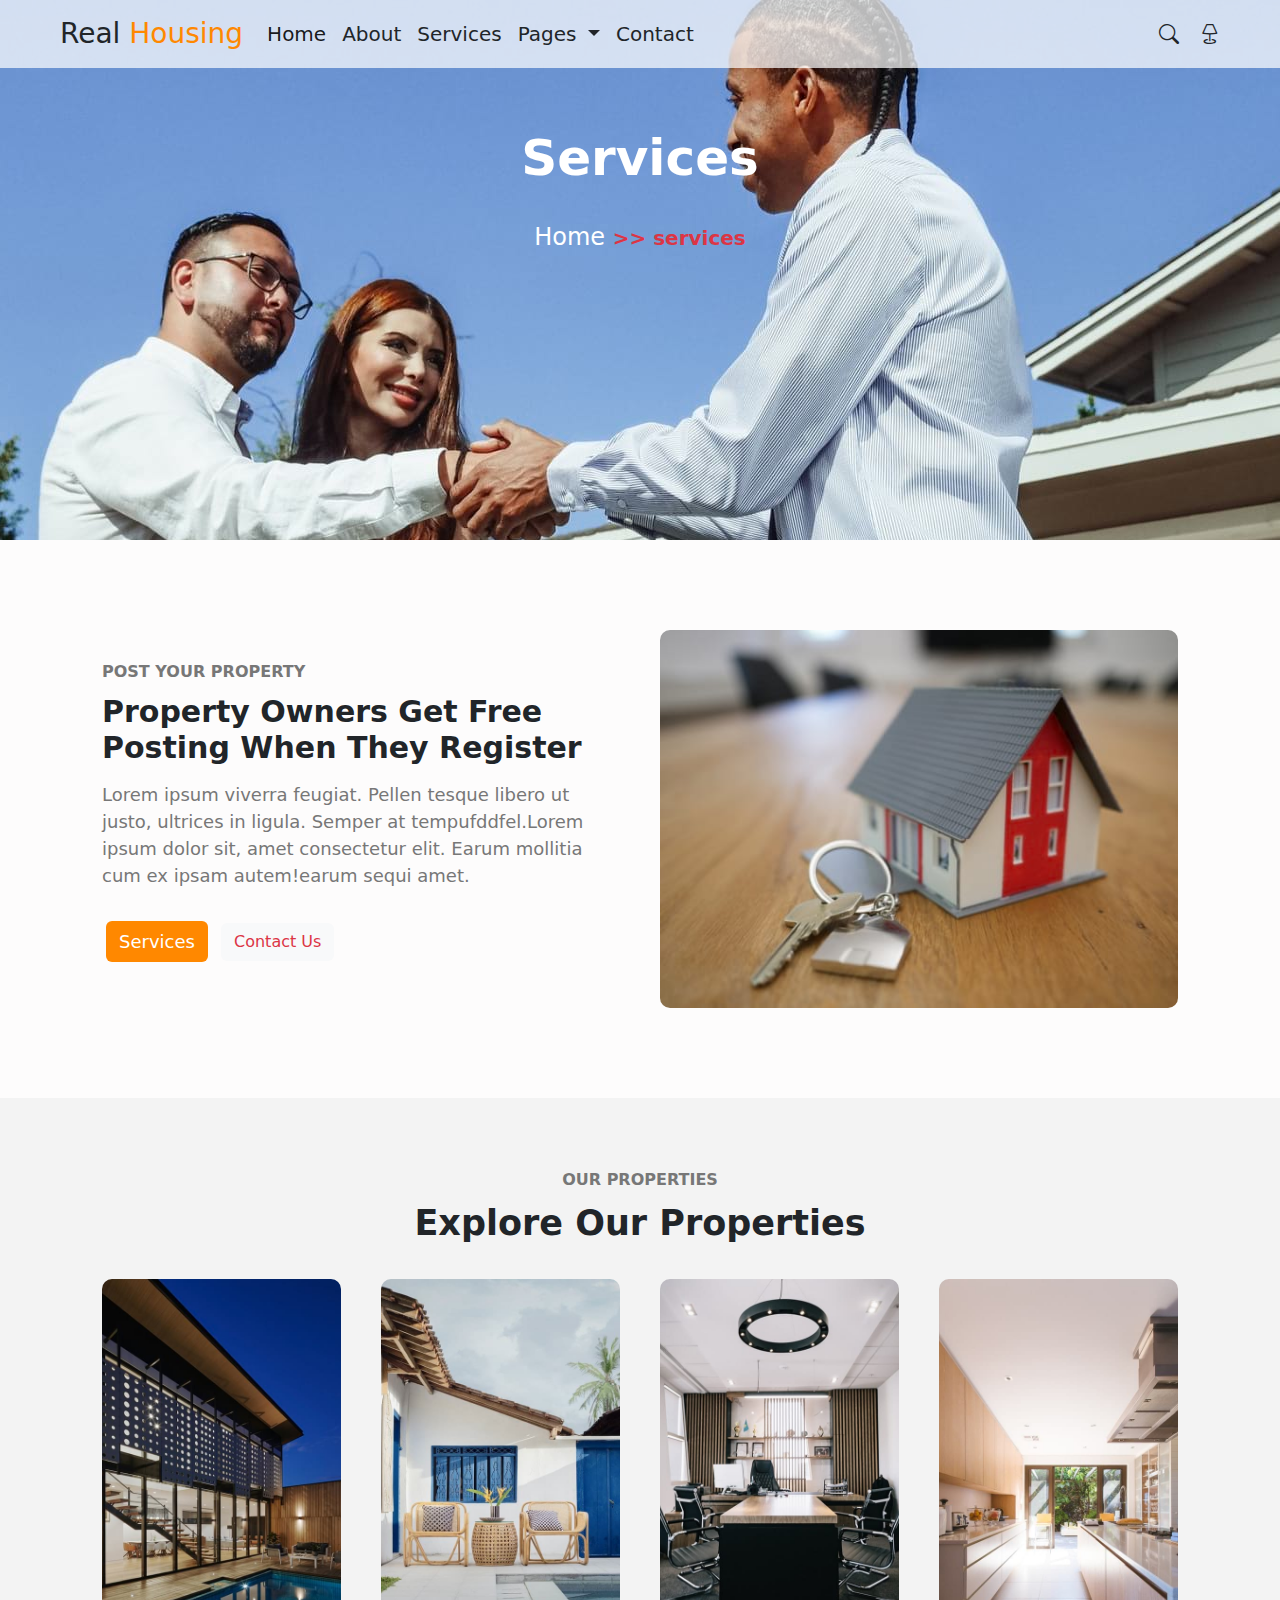
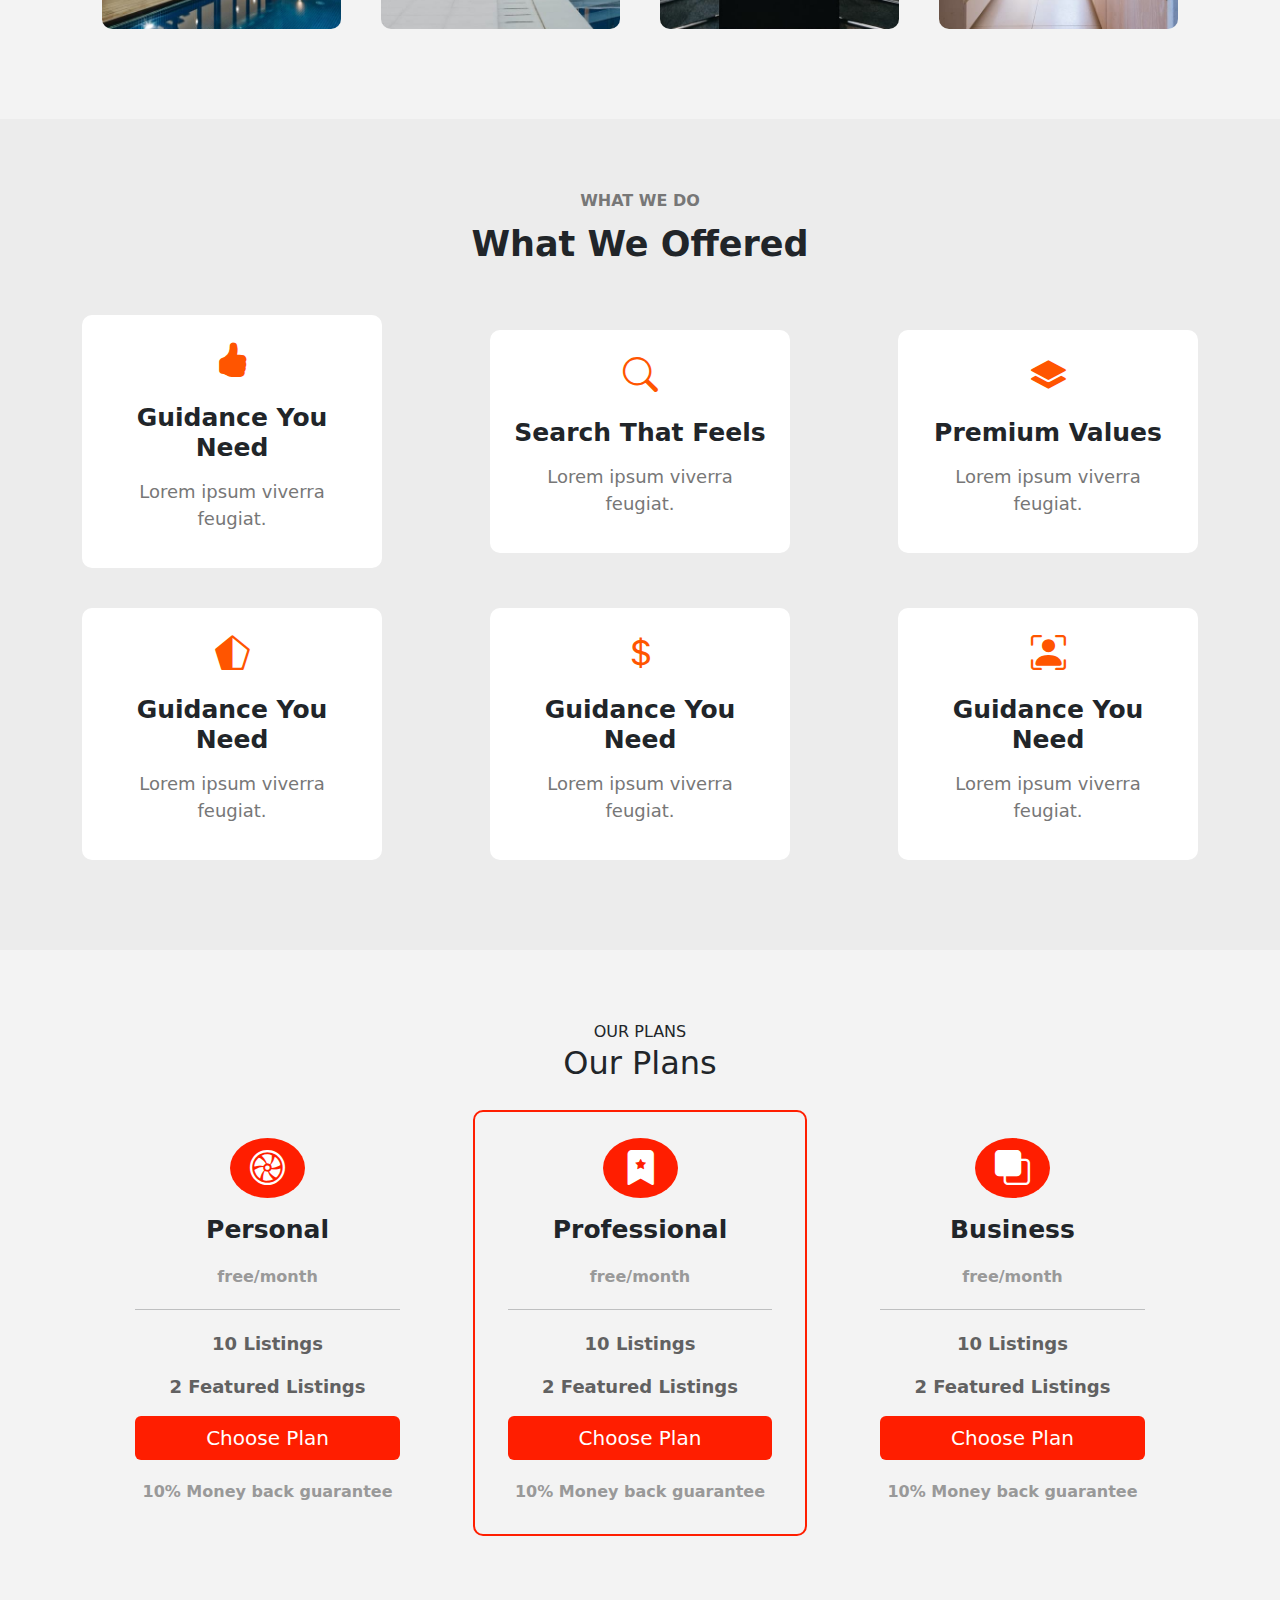
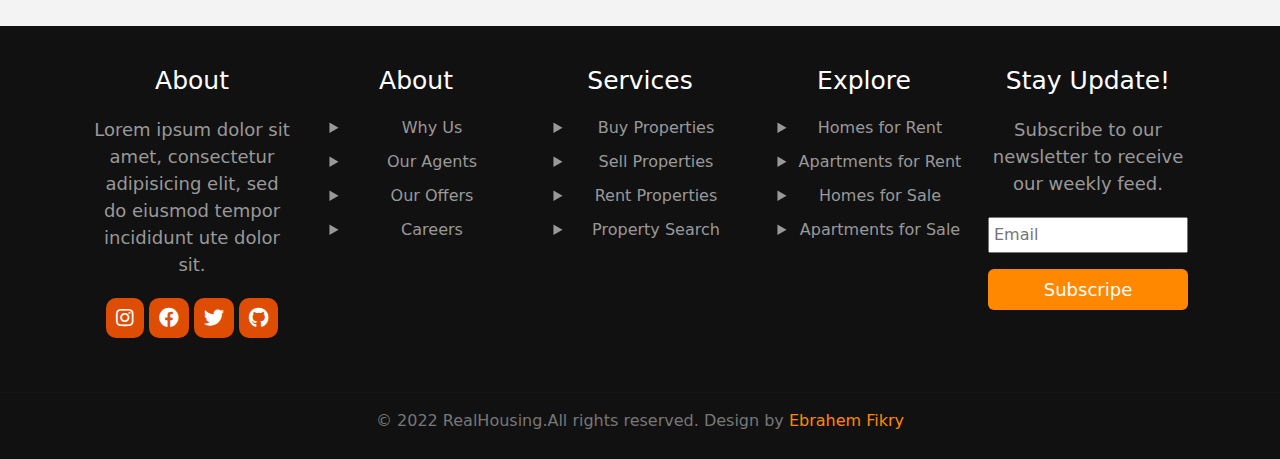
<file: services.html>
<!DOCTYPE html>
<html lang="en">
<head>
    <meta charset="UTF-8">
    <meta http-equiv="X-UA-Compatible" content="IE=edge">
    <meta name="viewport" content="width=device-width, initial-scale=1.0">
    <link rel="stylesheet" href="css/all.min.css">
    <link rel="stylesheet" href="css/bootstrap.css">
    <link rel="stylesheet" href="css/bootstrap-icons.css">
    <link rel="stylesheet" href="css/services.css">
    <title>RealHousing</title>
</head>
<body>
    <main class="container-fluid p-0">
        <header id="header">
            <nav class="navbar navbar-expand-lg px-5 position-absolute w-100">
                <div class="container-fluid">
                    <a class="navbar-brand text-dark fs-3" href="index.html">Real <span class="orang">Housing</span></a>
                    <button class="navbar-toggler text-dark border-dark" type="button" data-bs-toggle="collapse" data-bs-target="#navbarSupportedContent" aria-controls="navbarSupportedContent" aria-expanded="false" aria-label="Toggle navigation">
                        <span class="navbar-toggler-icon"></span>
                    </button>
                    <div class="collapse navbar-collapse" id="navbarSupportedContent">
                        <ul class="navbar-nav me-auto mb-2 mb-lg-0">
                        <li class="nav-item">
                            <a class="nav-link active fs-5" aria-current="page" href="index.html">Home</a>
                        </li>
                        <li class="nav-item">
                            <a class="nav-link fs-5 text-dark" href="about.html">About</a>
                        </li>
                        <li class="nav-item">
                            <a class="nav-link fs-5 text-dark" href="services.html">Services</a>
                        </li>
                        <li class="nav-item dropdown">
                            <a class="nav-link dropdown-toggle fs-5 text-dark" href="#" role="button" data-bs-toggle="dropdown" aria-expanded="false">
                            Pages
                            </a>
                            <ul class="dropdown-menu">
                            <li><a class="dropdown-item fs-5 text-dark" href="blogpage.html">Blog Page</a></li>
                            <li><a class="dropdown-item fs-5 text-dark" href="blogpage.html">Blog Single</a></li>
                            <li><a class="dropdown-item fs-5 text-dark" href="Email.html">Email Page</a></li>
                            </ul>
                        </li>
                        <li class="nav-item">
                            <a href="contact.html" class="nav-link fs-5 text-dark">Contact</a>
                        </li>
                        </ul>
                        <div class="links">
                            <i class="bi bi-search mx-3 fs-5 fw-bold"></i>
                            <i class="bi bi-brightness-high fs-5 fw-bold" id="bi-brightness-high"></i>
                            <i class="bi bi-lamp fs-5 fw-bold" id="lamp"></i>
                    </div>
                </div>
            </nav>
            <div class="info">
                <h1>Services</h1>
                <a href="#" class=" fs-4 btn mt-3 text-white fs-5 px-4">Home <span class="d-inline-block text-danger">>> services</span></a>
            </div>
        </header>
        <section class="Local" id="local">
            <div class="container">
                <div class="box">
                    <span>POST YOUR PROPERTY</span>
                    <h2 id="h2">Property Owners Get Free Posting When They Register</h2>
                    <p>Lorem ipsum viverra feugiat. Pellen tesque libero ut justo, ultrices in ligula. Semper at tempufddfel.Lorem ipsum dolor sit, amet consectetur elit. Earum mollitia cum ex ipsam autem!earum sequi amet.</p>
                    <a href="#" class="btn bg-orang my-3 mx-1">Services</a>
                    <a href="#" class="btn bg-light text-danger my-3 mx-1">Contact Us</a>
                </div>
                <div class="box">
                    <img src="images/g6.jpg" alt="">
                </div>
            </div>
        </section>
        <section class="worker" id="worker">
            <span>OUR PROPERTIES</span>
            <h2 id="h2">Explore Our Properties</h2>
            <div class="container">
                <div class="box box1">
                    <div class="link">
                        <i class="bi bi-house"></i>
                    </div>
                </div>
                <div class="box box2">
                    <div class="link">
                        <i class="bi bi-hospital"></i>
                    </div>
                </div>
                <div class="box box3">
                    <div class="link">
                        <i class="bi bi-house"></i>
                    </div>
                </div>
                <div class="box box4">
                    <div class="link">
                        <i class="bi bi-hospital"></i>
                    </div>
                </div>
            </div>
        </section>
        <section class="core" id="core">
            <span>WHAT WE DO</span>
            <h2 id="h2">What We Offered</h2>
            <div class="container">
                <div class="box">
                    <i class="bi bi-hand-thumbs-up-fill"></i>
                    <h2>Guidance You Need</h2>
                    <p>Lorem ipsum viverra feugiat.</p>
                </div>
                <div class="box">
                    <i class="bi bi-search"></i>
                    <h2>Search That Feels</h2>
                    <p>Lorem ipsum viverra feugiat.</p>
                </div>
                <div class="box">
                    <i class="bi bi-layers-fill"></i>
                    <h2>Premium Values</h2>
                    <p>Lorem ipsum viverra feugiat.</p>
                </div>
                <div class="box">
                    <i class="bi bi-pentagon-half"></i>
                    <h2>Guidance You Need</h2>
                    <p>Lorem ipsum viverra feugiat.</p>
                </div>
                <div class="box">
                    <i class="bi bi-currency-dollar"></i>
                    <h2>Guidance You Need</h2>
                    <p>Lorem ipsum viverra feugiat.</p>
                </div>
                <div class="box">
                    <i class="bi bi-person-bounding-box"></i>
                    <h2>Guidance You Need</h2>
                    <p>Lorem ipsum viverra feugiat.</p>
                </div>
            </div>
        </section>
        <section class="Paying" id="paying">
            <span>OUR PLANS</span>
            <h2 id="h2">Our Plans</h2>
        <div class="container">
            <div class="box">
                <i class="bi bi-fan"></i>
                <h2 id="h2">Personal</h2>
                <span>free/month</span>
                <hr>
                <p>10 Listings</p>
                <p>2 Featured Listings</p>
                <a href="#" class="btn bg-orang fs-5">Choose Plan</a>
                <span>10% Money back guarantee</span>
            </div>
            <div class="box spi">
                <i class="bi bi-bookmark-star-fill"></i>
                <h2 id="h2">Professional</h2>
                <span>free/month</span>
                <hr>
                <p>10 Listings</p>
                <p>2 Featured Listings</p>
                <a href="#" class="btn bg-orang fs-5">Choose Plan</a>
                <span>10% Money back guarantee</span>
            </div>
            <div class="box">
                <i class="bi bi-front"></i>
                <h2 id="h2">Business</h2>
                <span>free/month</span>
                <hr>
                <p>10 Listings</p>
                <p>2 Featured Listings</p>
                <a href="#" class="btn bg-orang fs-5">Choose Plan</a>
                <span>10% Money back guarantee</span>
            </div>
        </div>
    </section>
        <footer>
            <div class="container">
                <div class="box">
                    <h1>About</h1>
                    <p>Lorem ipsum dolor sit amet, consectetur adipisicing elit, sed do eiusmod tempor incididunt ute dolor sit.</p>
                    <div class="links">
                        <i class="fa-brands fa-instagram"></i>
                        <i class="fa-brands fa-facebook"></i>
                        <i class="fa-brands fa-twitter"></i>
                        <i class="fa-brands fa-github"></i>
                    </div>
                </div>
                <div class="box">
                    <h1>About</h1>
                    <ul>
                        <li>Why Us</li>
                        <li>Our Agents</li>
                        <li>Our Offers</li>
                        <li>Careers</li>
                    </ul>
                </div>
                <div class="box">
                    <h1>Services</h1>
                    <ul>
                        <li> Buy Properties</li>
                        <li> Sell Properties</li>
                        <li>Rent Properties
                        </li>
                        <li>Property Search</li>
                    </ul>
                </div>
                <div class="box">
                    <h1>Explore</h1>
                    <ul>
                        <li> Homes for Rent</li>
                        <li> Apartments for Rent</li>
                        <li>Homes for Sale
                        </li>
                        <li> Apartments for Sale</li>
                    </ul>
                </div>
                <div class="box big">
                    <h1>Stay Update!</h1>
                    <p>Subscribe to our newsletter to receive our weekly feed.</p>
                    <input type="text" class="w-100 mb-3 p-1" placeholder="Email">
                    <a href="#" class="btn bg-orang w-100">Subscripe</a>
                </div>
            </div>
            <hr>
            <div class="end">
                <p>&copy; 2022 RealHousing.All rights reserved. Design by <span>Ebrahem Fikry</span></p>
            </div>
        </footer>
    </main>
    <script src="js/bootstrap.bundle.js"></script>
    <script src="js/services.js"></script> 
</body>
</html>
</file>
<file: css/about.css>
header{
    background: url(../images/banner22.jpg) center/cover fixed;
    height: 60vh;
}
header nav{
    background-color: rgba(255, 255, 255, 0.712);
}
.orang{
    color: #f80;
}
.bg-orang{
    background-color: #f80;
    color: #fff;
    font-size: 18px;
}
.bi-brightness-high{
    display: none;
}
header .info{
    text-align: center;
}
header .info span{
    color: rgb(54, 50, 50);
    font-size: 20px;
    font-weight: 600;
    margin-bottom: 10px;
    display: block;
}
header .info h1{
    font-size: 50px;
    color: #fff;
    font-weight: bold;
}
@media only screen and (max-width: 600px) {
    header .info{
        padding-top: 30%;
    }
}
@media only screen and (min-width: 600px) {
    header .info{
        padding-top:20%;
    }
}
@media only screen and (min-width: 992px) {
    header .info{
        padding-top:10%;
    }
}
/* end header ############################ */
.flex-box{
    display: flex;
    align-items: center;
    justify-content: space-between;
    flex-flow: row wrap;
}
/* end flex ##############################3 */
.Local{
    padding: 70px 0;
    background-color: rgb(253, 252, 252);
}
.Local .container,
.Local .container .box .ul{
    display: flex;
    align-items: center;
    justify-content: space-between;
}
.Local .container .box{
    width: calc(50% - 20px);
    margin-bottom: 20px;
}
.Local .container .box img{
    width: 100%;
    border-radius: 10px;
}
.Local .container .box span{
    color: #777;
    font-size: 16px;
    font-weight: 700;
}
.Local .container .box h2{
    font-size: 30px;
    font-weight: bold;
    margin: 10px 0 15px;
}
.Local .container .box p{
    color: #777;
    font-size: 18px;
}
.Local .container .box li{
    padding: 5px 10px;
    font-size: 18px;
    color: #999;

}
.Local .container .box li::marker{
    content: "\2714";
    color: #f80;
}
@media only screen and (max-width: 600px) {
    .Local .container,
    .Local .container .box .ul{
        flex-direction: column;
    }
    .Local .container .box{
        width: 100%;
        margin-bottom: 20px;
        text-align: center;
    }
}
@media only screen and (min-width: 600px) {
    .Local .container,
    .Local .container .box .ul{
        flex-direction: column;
    }
    .Local .container .box{
        width: 100%;
        margin-bottom: 20px;
        text-align: center;
    }
}
@media only screen and (min-width: 768px) {
    .Local .container .box .ul{
        flex-direction: row;
    }
}
@media only screen and (min-width: 992px) {
    .Local .container,
    .Local .container .box .ul{
        flex-direction: row;
    }
    .Local .container .box{
        width: 100%;
        margin: 20px;
        text-align: left;
    }
}
/* end local ############################# */
.Paying{
    padding: 70px 0;
    background-color: rgb(243, 243, 243);
}
.Paying .container{
    display: flex;
    align-items: center;
    justify-content: space-between;
}
.Paying .container .box{
    width: 50%;
    margin: 20px;
}
.Paying .container .img{
    width: calc(50% / 2);
    margin: 20px;
}
.Paying .container .box span{
    color: #777;
    font-size: 16px;
    font-weight: 600;
}
.Paying .container .box h2{
    font-weight: 700;
    font-size: 35px;
    margin: 10px 0 15px;
}
.Paying .container .box p{
    color: #777;
    font-size: 18px;
}
.Paying .container .box img{
    width: 100%;
    border-radius: 10px;
}
@media only screen and (max-width: 600px) {
    .Paying .container
    {
        flex-direction: column;
    }
    .Paying .container .box{
        width: 100%;
        margin-bottom: 20px;
        text-align: center;
    }
}
@media only screen and (min-width: 600px) {
    .Paying .container
    {
        flex-direction: column;
    }
    .Paying .container .box{
        width: 100%;
        margin-bottom: 20px;
        text-align: center;
    }
}
@media only screen and (min-width: 992px) {
    .Paying .container{
        flex-direction: row;
    }
    .Paying .container .box{
        width: 100%;
        margin-bottom: 20px;
        text-align: left;
    }
}

/* end paying ###################################### */
.core{
    padding: 70px 0;
    background-color: rgb(253, 252, 252);
}
.core .container{
    display: flex;
    align-items: center;
    justify-content: space-between;
}
.core .container .box{
    width: 50%;
    margin: 20px;
}
.core .container .box span{
    color: #777;
    font-size: 16px;
    font-weight: 600;
}
.core .container .box h2{
    font-weight: 700;
    font-size: 35px;
    margin: 10px 0 15px;
}
.core .container .box p{
    color: #777;
    font-size: 18px;
}
.core .container .box .info{
    display: flex;
    align-items: center;
    justify-content: space-between;
}
.core .container .box .progress{
    margin-bottom: 20px;
    height: 15px;
}
.core .container .box .progress .progress-bar{
    background-color: rgb(255, 60, 0);
}
.core .container .box h3{
    font-size: 18px;
}
@media only screen and (max-width: 600px) {
    .core .container
    {
        flex-direction: column;
    }
    .core .container .box{
        width: 100%;
        margin-bottom: 20px;
        text-align: center;
    }
}
@media only screen and (min-width: 600px) {
    .core .container
    {
        flex-direction: column;
    }
    .core .container .box{
        width: 100%;
        margin-bottom: 20px;
        text-align: center;
    }
}
@media only screen and (min-width: 992px) {
    .core .container{
        flex-direction: row;
    }
    .core .container .box{
        width: 100%;
        margin-bottom: 20px;
        text-align: left;
    }
}
/* end care ########################################## */
.worker{
    padding: 70px 0;
    background-color: rgb(243, 243, 243);
}
.worker .container{
    display: flex;
    align-items: center;
    justify-content: space-between;
}
.worker .container .box{
    width: 350px;
    height: 350px;
    border-radius: 10px;
    transition: all .5s;
}
.worker .container .box .link{
    margin-top: 250px;
    text-align: center;
    display: none;
}
.worker .container .box:hover .link{
    display: block;
}
.worker .container .box .link i{
    background-color: #fff;
    padding: 10px;
    border-radius: 50%;
    margin: 10px;
    font-size: 20px;
}
.worker .container .box1{
    background: url(../images/team1.jpg) center/cover;
}
.worker .container .box2{
    background: url(../images/team2.jpg) center/cover;
}
.worker .container .box3{
    background: url(../images/team3.jpg) center/cover;
}
@media only screen and (max-width: 600px) {
    .worker .container
    {
        flex-direction: column;
    }
    .worker .container .box{
        width: 100%;
        margin-bottom: 20px;
        text-align: center;
    }
}
@media only screen and (min-width: 600px) {
    .worker .container
    {
        flex-direction: column;
    }
    .worker .container .box{
        width: 100%;
        margin-bottom: 20px;
        text-align: center;
    }
}
@media only screen and (min-width: 992px) {
    .worker .container{
        flex-direction: row;
    }
    .worker .container .box{
        width: 100%;
        margin: 20px;
        text-align: left;
    }
}
/* end worker ###################################### */

footer{
    padding: 30px 0 10px;
    background-color: rgb(17, 17, 17);
}
footer .container{
    display: flex;
    align-items: center;
    justify-content: space-between;
    color: #fff;
}
footer .container .box{
    width: 400px;
    height: 300px;
    margin: 10px;
}
footer .container .box h1{
    font-size: 25px;
    margin-bottom: 20px;
}
footer .container .box p{
    font-size: 18px;
    color: #999;
    margin-bottom: 20px;
}
footer .container .box p:hover{
    color: #f50;
}
footer .container .box .links i{
    background-color: rgb(223, 77, 4);
    color: #fff;
    font-size: 20px;
    padding: 10px;
    border-radius: 10px;
    cursor: pointer;
}
footer .container .box .links i:hover{
    color: #000;
}
footer .container .box ul{
    list-style: disclosure-closed;
}
footer .container .box ul li{
    margin: 10px 0;
    color: #999;
    cursor: pointer;
}
footer .container .box ul li:hover{
    color: #f80;
}
footer .end{
    text-align: center;
    color: #777;
}
footer .end span{
    text-align: center;
    color: #f80;
}
@media only screen and (max-width: 600px) {
    footer .container{
        text-align: center;
        flex-direction: column;
    }
    footer .container .box{
        width: 200px;
    }
}
@media only screen and (min-width: 600px) {
    footer .container{
        text-align: center;
        flex-direction: column;
    }
    footer .container .box{
        width: 200px;
    }
}
@media only screen and (min-width: 768px){
    footer .container{
        text-align: center;
        flex-direction: column
    }
    footer .container .box{
        width: 300px;
    }
}
@media only screen and (min-width: 992px){
    footer .container{
        text-align: center;
        flex-direction: column;
        flex-flow: row wrap;
    }
    footer .container .box{
        width: 200px;
    }
    footer .container .big{
        width: 100%;
    }
}
@media only screen and (min-width: 1200px) {
    footer .container{
        text-align: center;
    }
    footer .container .box{
        width: 200px;
    }
}
</file>
<file: css/BlogPage.css>
header{
    background: url(../images/banner22.jpg) center/cover fixed;
    height: 60vh;
}
header nav{
    background-color: rgba(255, 255, 255, 0.712);
}
.orang{
    color: #f80;
}
.bg-orang{
    background-color: #f80;
    color: #fff;
    font-size: 18px;
}
.bi-brightness-high{
    display: none;
}
header .info{
    text-align: center;
}
header .info span{
    color: rgb(54, 50, 50);
    font-size: 20px;
    font-weight: 600;
    margin-bottom: 10px;
    display: block;
}
header .info h1{
    font-size: 50px;
    color: #fff;
    font-weight: bold;
}
@media only screen and (max-width: 600px) {
    header .info{
        padding-top: 30%;
    }
}
@media only screen and (min-width: 600px) {
    header .info{
        padding-top:20%;
    }
}
@media only screen and (min-width: 992px) {
    header .info{
        padding-top: 10%;
    }
}
/* end header ############################ */
.content .container{
    display: flex;
    align-items: center;
    justify-content: space-between;
}
.box1 {
    display: flex;
    align-items: center;
    justify-content: space-between;
    flex-flow: row wrap;
    width: 70%;
}
.box1 .card{
    overflow: hidden;
    width: 350px;
}
.box1 .card img{
    transition: all 1s;
    height: 250px;
}
.box1 img:hover{
    transform: scale(1.1);
}
.box2{
    width: 30%;
    position: relative;
}
.box2 .lastest .box{
    margin: 20px 0;
    display: flex;
    align-items: center;
    justify-content: space-between;
}
.box2 .lastest img{
    width: 80px;
    border-radius: 10px;
    margin: 0 10px;
}
.box2 .lastest .info h4{
    font-size: 20px;
}
.box2 .lastest .box{
    margin: 20px 0;
    display: flex;
    align-items: center;
    justify-content: center;
    width: 100%;
}

.box2 .ul {
    margin-top: 70px;
}
.box2 .ul ul li{
    font-size: 20px;
    margin-top: 10px;
}
.box2 .ul ul li:hover{
    color: #f50;
}
.box2 .start{
    background: url(../images/d1.jpg) no-repeat center/cover;
    margin-top: 50px;
    text-align: center;
    padding: 30px;
    border-radius: 10px;
}
.box2 .start h2{
    color:#fff;
}
.box2 .agents{
    margin-top: 70px;
}
.box2 .agents .box{
    margin: 20px 0;
    display: flex;
    align-items: center;
    justify-content: space-evenly;
}
.box2 .agents img{
    border-radius: 10px;
    width: 100px;
    margin-right: 20px;
}
.box2 .buttons{
    margin-top: 100px;
}
.box2 .buttons a{
    font-size: 20px;
    width: 100px
}
.box2 h2{
    font-size: 25px;
}
@media only screen and (max-width: 600px) {
    .content .container{
        flex-direction: column;
    }
    .box1 {
        margin-top: 20px;
        width: 100%;
    }
    .box1 .card{
        width: 100%;
        margin: 20px;
    }
    .box2{
        margin-top: 100px;
        width: 100%;
        text-align: center;
    }
}
@media only screen and (min-width: 600px) {
    .content .container{
        flex-direction: column;
    }
    .box1 {
        margin-top: 20px;
        width: 100%;
    }
    .box1 .card{
        width: 100%;
        margin: 20px;
    }
    .box2{
        margin-top: 100px;
        width: 60%;
        text-align: center;
    }
}
@media only screen and (min-width: 768px){
    .box1 .card{
        flex-flow: row wrap;
        width: 40%;
    }
    .box2{
        margin-top: 100px;
        width: 50%;
        text-align: center;
    }
}
@media only screen and (min-width: 992px){
    .box1 .card{
        flex-flow: row wrap;
        width: 45%;
    }
    .box2{
        margin-top: 100px;
        width: 40%;
        text-align: center;
    }
}
@media only screen and (min-width: 1200px) {
    .content .container{
        flex-direction: row;
    }
    .box1 {
        margin-top: 150px;
        width: 70%;
    }
    .box1 .card{
        width: 350px;
        margin: 20px;
    }
    .box2{
        margin-top: 0px;
        width: 30%;
        text-align: left;
    }
}
/* end cards ############################## */

footer{
    padding: 30px 0 10px;
    background-color: rgb(17, 17, 17);
}
footer .container{
    display: flex;
    align-items: center;
    justify-content: space-between;
    color: #fff;
}
footer .container .box{
    width: 400px;
    height: 300px;
    margin: 10px;
}
footer .container .box h1{
    font-size: 25px;
    margin-bottom: 20px;
}
footer .container .box p{
    font-size: 18px;
    color: #999;
    margin-bottom: 20px;
}
footer .container .box p:hover{
    color: #f50;
}
footer .container .box .links i{
    background-color: rgb(223, 77, 4);
    color: #fff;
    font-size: 20px;
    padding: 10px;
    border-radius: 10px;
    cursor: pointer;
}
footer .container .box .links i:hover{
    color: #000;
}
footer .container .box ul{
    list-style: disclosure-closed;
}
footer .container .box ul li{
    margin: 10px 0;
    color: #999;
    cursor: pointer;
}
footer .container .box ul li:hover{
    color: #f80;
}
footer .end{
    text-align: center;
    color: #777;
}
footer .end span{
    text-align: center;
    color: #f80;
}
@media only screen and (max-width: 600px) {
    footer .container{
        text-align: center;
        flex-direction: column;
    }
    footer .container .box{
        width: 200px;
    }
}
@media only screen and (min-width: 600px) {
    footer .container{
        text-align: center;
        flex-direction: column;
    }
    footer .container .box{
        width: 200px;
    }
}
@media only screen and (min-width: 768px){
    footer .container{
        text-align: center;
        flex-direction: column
    }
    footer .container .box{
        width: 300px;
    }
}
@media only screen and (min-width: 992px){
    footer .container{
        text-align: center;
        flex-direction: column;
        flex-flow: row wrap;
    }
    footer .container .box{
        width: 200px;
    }
    footer .container .big{
        width: 100%;
    }
}
@media only screen and (min-width: 1200px) {
    footer .container{
        text-align: center;
    }
    footer .container .box{
        width: 200px;
    }
}
</file>
<file: css/contact.css>
header{
    background: url(../images/banner22.jpg) center/cover fixed;
    height: 60vh;
}
header nav{
    background-color: rgba(255, 255, 255, 0.712);
}
.orang{
    color: #f80;
}
.bg-orang{
    background-color: #f80;
    color: #fff;
    font-size: 18px;
}
.bi-brightness-high{
    display: none;
}
header .info{
    text-align: center;
}
header .info span{
    color: rgb(54, 50, 50);
    font-size: 20px;
    font-weight: 600;
    margin-bottom: 10px;
    display: block;
}
header .info h1{
    font-size: 50px;
    color: #fff;
    font-weight: bold;
}
@media only screen and (max-width: 600px) {
    header .info{
        padding-top: 30%;
    }
}
@media only screen and (min-width: 600px) {
    header .info{
        padding-top:20%;
    }
}
@media only screen and (min-width: 992px) {
    header .info{
        padding-top: 10%;
    }
}
/* end header ############################ */
.what{
    padding: 70px 0;
    background-color: rgb(243, 243, 243);
}
.what .container{
    text-align: center;
}
.what .container span{
    color: #999;
    font-size: 16px;
}
.what .container .contain{
    display: flex;
    align-items: center;
    justify-content: space-between;
}
.what .container .contain .box{
    background-color: #fff;
    margin: 20px 10px;
    padding: 20px;
    width: 500px;
    border-radius: 10px;
}
.what .container .contain .box i{
    font-size: 40px;
    color: #f50;
    background-color: rgb(240, 240, 240);
    padding: 20px 30px;
    border-radius: 50%;
    margin: 20px 0;
    margin-top: 30px;
    display: inline-block;
    transition: all .5s;
}
.what .container .contain .box:hover i{
    background-color: #f80;
    color: #fff;
}
.what .container .contain .box h2{
    margin: 30px 0 10px;
    font-size: 25px;
}
.what .container .contain .box h2:hover{
    color: #f80;
}
.what .container .contain .box p{
    color: #777;
    font-size: 18px;
    margin: 0;
}
/* end what ################################# */

@media only screen and (max-width: 600px) {
    .what .container .contain{
        flex-direction: column;
    }
    .what .container .contain .box{
        width: 100%;
    }
}
@media only screen and (min-width: 600px) {
    .what .container .contain{
        flex-direction: column;
    }
    .what .container .contain .box{
        width: 100%;
    }
}
@media only screen and (min-width: 768px) {
    .what .container .contain{
        flex-direction: column;
    }
    .what .container .contain .box{
        width: 100%;
    
    }
}
@media only screen and (min-width: 992px) {
    .what .container .contain{
        flex-direction: row;
    }
    .what .container .contain .box{
        width: 300px;
        height: 400px;
    }
}
@media only screen and (min-width: 1200px) {
    .what .container .contain{
        flex-direction: row;
    }
    .what .container .contain .box{
        width: 400px;
        height: 400px;
    }
}
.contact{
    padding: 70px 0;
}
.contact .form-grids{
    display: flex;
    align-items: center;
    justify-content: space-between;
    flex-flow:row wrap;
}
.contact .form-grids .form-input{
    width: 45%;
    margin: 20px 0px;
}
.contact .form-grids .form-input input{
    width: 100%;
    padding: 10px;
    border-radius: 4px;
    outline: none;
    border: none;
    border: 1px solid #999;
    background-color: rgb(241, 241, 241);
}
.contact .form-input textarea{
    width: 100%;
    height: 200px;
    padding: 10px;
    border-radius: 4px;
    outline: none;
    border: none;
    border: 1px solid #999;
    background-color: rgb(241, 241, 241);
}
.ifream{
    width: 100%;
}
.ifream iframe{
    width: 100%;
}

/* end contact ################################## */
footer{
    padding: 30px 0 10px;
    background-color: rgb(17, 17, 17);
}
footer .container{
    display: flex;
    align-items: center;
    justify-content: space-between;
    color: #fff;
}
footer .container .box{
    width: 400px;
    height: 300px;
    margin: 10px;
}
footer .container .box h1{
    font-size: 25px;
    margin-bottom: 20px;
}
footer .container .box p{
    font-size: 18px;
    color: #999;
    margin-bottom: 20px;
}
footer .container .box p:hover{
    color: #f50;
}
footer .container .box .links i{
    background-color: rgb(223, 77, 4);
    color: #fff;
    font-size: 20px;
    padding: 10px;
    border-radius: 10px;
    cursor: pointer;
}
footer .container .box .links i:hover{
    color: #000;
}
footer .container .box ul{
    list-style: disclosure-closed;
}
footer .container .box ul li{
    margin: 10px 0;
    color: #999;
    cursor: pointer;
}
footer .container .box ul li:hover{
    color: #f80;
}
footer .end{
    text-align: center;
    color: #777;
}
footer .end span{
    text-align: center;
    color: #f80;
}
@media only screen and (max-width: 600px) {
    footer .container{
        text-align: center;
        flex-direction: column;
    }
    footer .container .box{
        width: 200px;
    }
}
@media only screen and (min-width: 600px) {
    footer .container{
        text-align: center;
        flex-direction: column;
    }
    footer .container .box{
        width: 200px;
    }
}
@media only screen and (min-width: 768px){
    footer .container{
        text-align: center;
        flex-direction: column
    }
    footer .container .box{
        width: 300px;
    }
}
@media only screen and (min-width: 992px){
    footer .container{
        text-align: center;
        flex-direction: column;
        flex-flow: row wrap;
    }
    footer .container .box{
        width: 200px;
    }
    footer .container .big{
        width: 100%;
    }
}
@media only screen and (min-width: 1200px) {
    footer .container{
        text-align: center;
    }
    footer .container .box{
        width: 200px;
    }
}
</file>
<file: css/Email.css>
header{
    background: url(../images/banner22.jpg) center/cover fixed;
    height: 60vh;
}
header nav{
    background-color: rgba(255, 255, 255, 0.712);
}
.orang{
    color: #f80;
}
.bg-orang{
    background-color: #f80;
    color: #fff;
    font-size: 18px;
}
.bi-brightness-high{
    display: none;
}
header .info{
    text-align: center;
}
header .info span{
    color: rgb(54, 50, 50);
    font-size: 20px;
    font-weight: 600;
    margin-bottom: 10px;
    display: block;
}
header .info h1{
    font-size: 50px;
    color: #fff;
    font-weight: bold;
}
@media only screen and (max-width: 600px) {
    header .info{
        padding-top: 30%;
    }
}
@media only screen and (min-width: 600px) {
    header .info{
        padding-top:20%;
    }
}
@media only screen and (min-width: 992px) {
    header .info{
        padding-top: 5%;
    }
}
/* end header ############################ */
.section-eror input{
    width: 100%;
    padding: 10px;
    border: 0;
    outline: none;
    border-radius: 20px;
    background-color: rgb(228, 228, 228);
    margin-bottom: 30px;
}
@media only screen and (max-width: 600px) {
    .section-eror{
        width: 300px;
    }
}
@media only screen and (min-width: 600px){
    .section-eror{
        width: 500px;
    }
}
@media only screen and (min-width: 768px){
    .section-eror{
        width: 600px;
    }
}
@media only screen and (min-width: 992px){
    .section-eror{
        width: 700px;
    }
}
/* end .section-eror ###################################### */
footer{
    padding: 30px 0 10px;
    background-color: rgb(17, 17, 17);
}
footer .container{
    display: flex;
    align-items: center;
    justify-content: space-between;
    color: #fff;
}
footer .container .box{
    width: 400px;
    height: 300px;
    margin: 10px;
}
footer .container .box h1{
    font-size: 25px;
    margin-bottom: 20px;
}
footer .container .box p{
    font-size: 18px;
    color: #999;
    margin-bottom: 20px;
}
footer .container .box p:hover{
    color: #f50;
}
footer .container .box .links i{
    background-color: rgb(223, 77, 4);
    color: #fff;
    font-size: 20px;
    padding: 10px;
    border-radius: 10px;
    cursor: pointer;
}
footer .container .box .links i:hover{
    color: #000;
}
footer .container .box ul{
    list-style: disclosure-closed;
}
footer .container .box ul li{
    margin: 10px 0;
    color: #999;
    cursor: pointer;
}
footer .container .box ul li:hover{
    color: #f80;
}
footer .end{
    text-align: center;
    color: #777;
}
footer .end span{
    text-align: center;
    color: #f80;
}
@media only screen and (max-width: 600px) {
    footer .container{
        text-align: center;
        flex-direction: column;
    }
    footer .container .box{
        width: 200px;
    }
}
@media only screen and (min-width: 600px) {
    footer .container{
        text-align: center;
        flex-direction: column;
    }
    footer .container .box{
        width: 200px;
    }
}
@media only screen and (min-width: 768px){
    footer .container{
        text-align: center;
        flex-direction: column
    }
    footer .container .box{
        width: 300px;
    }
}
@media only screen and (min-width: 992px){
    footer .container{
        text-align: center;
        flex-direction: column;
        flex-flow: row wrap;
    }
    footer .container .box{
        width: 200px;
    }
    footer .container .big{
        width: 100%;
    }
}
@media only screen and (min-width: 1200px) {
    footer .container{
        text-align: center;
    }
    footer .container .box{
        width: 200px;
    }
}
</file>
<file: css/services.css>
header{
    background: url(../images/banner22.jpg) center/cover fixed;
    height: 60vh;
}
header nav{
    background-color: rgba(255, 255, 255, 0.712);
}
.orang{
    color: #f80;
}
.bg-orang{
    background-color: #f80;
    color: #fff;
    font-size: 18px;
}
.bi-brightness-high{
    display: none;
}
header .info{
    text-align: center;
}
header .info span{
    color: rgb(54, 50, 50);
    font-size: 20px;
    font-weight: 600;
    margin-bottom: 10px;
    display: block;
}
header .info h1{
    font-size: 50px;
    color: #fff;
    font-weight: bold;
}
@media only screen and (max-width: 600px) {
    header .info{
        padding-top: 30%;
    }
}
@media only screen and (min-width: 600px) {
    header .info{
        padding-top:20%;
    }
}
@media only screen and (min-width: 992px) {
    header .info{
        padding-top: 10%;
    }
}
/* end header ############################ */
.flex-box{
    display: flex;
    align-items: center;
    justify-content: space-between;
    flex-flow: row wrap;
}
/* end flex ##############################3 */
.Local{
    padding: 70px 0;
    background-color: rgb(253, 252, 252);
}
.Local .container,
.Local .container .box .ul{
    display: flex;
    align-items: center;
    justify-content: space-between;
}
.Local .container .box{
    width: calc(50% - 20px);
    margin-bottom: 20px;
}
.Local .container .box img{
    width: 100%;
    border-radius: 10px;
}
.Local .container .box span{
    color: #777;
    font-size: 16px;
    font-weight: 700;
}
.Local .container .box h2{
    font-size: 30px;
    font-weight: bold;
    margin: 10px 0 15px;
}
.Local .container .box p{
    color: #777;
    font-size: 18px;
}
.Local .container .box li{
    padding: 5px 10px;
    font-size: 18px;
    color: #999;

}
.Local .container .box li::marker{
    content: "\2714";
    color: #f80;
}
@media only screen and (max-width: 600px) {
    .Local .container,
    .Local .container .box .ul{
        flex-direction: column;
    }
    .Local .container .box{
        width: 100%;
        margin-bottom: 20px;
        text-align: center;
    }
}
@media only screen and (min-width: 600px) {
    .Local .container,
    .Local .container .box .ul{
        flex-direction: column;
    }
    .Local .container .box{
        width: 100%;
        margin-bottom: 20px;
        text-align: center;
    }
}
@media only screen and (min-width: 768px) {
    .Local .container{
        flex-direction: row;
    }
    .Local .container .box{
        width: 50%;
        margin: 20px;
        text-align: left;
    }
}
@media only screen and (min-width: 992px) {
    .Local .container{
        flex-direction: row;
    }
    .Local .container .box{
        width: 50%;
        margin: 20px;
        text-align: left;
    }
}
/* end local ############################# */
.worker{
    padding: 70px 0;
    background-color: rgb(243, 243, 243);
}
.worker span{
    display: block;
    text-align: center;
    color: #777;
    font-size: 16px;
    font-weight: 600;
}
.worker h2{
    text-align: center;
    font-weight: 700;
    font-size: 35px;
    margin: 10px 0 15px;
}
.worker .container{
    display: flex;
    align-items: center;
    justify-content: space-between;
}
.worker .container .box{
    width: 350px;
    height: 350px;
    border-radius: 10px;
    transition: all .5s;
}
.worker .container .box .link{
    margin-top: 250px;
    text-align: center;
    display: none;
}
.worker .container .box:hover .link{
    display: block;
}
.worker .container .box .link i{
    background-color: #fff;
    padding: 10px;
    border-radius: 50%;
    margin: 10px;
    font-size: 50px;
    color: #f50;
}
.worker .container .box1{
    background: url(../images/d1.jpg) center/cover;
}
.worker .container .box2{
    background: url(../images/d2.jpg) center/cover;
}
.worker .container .box3{
    background: url(../images/d3.jpg) center/cover;
}
.worker .container .box4{
    background: url(../images/d4.jpg) center/cover;
}
@media only screen and (max-width: 600px) {
    .worker .container
    {
        flex-direction: column;
    }
    .worker .container .box{
        width: 100%;
        margin-bottom: 20px;
        text-align: center;
    }
}
@media only screen and (min-width: 600px) {
    .worker .container
    {
        flex-direction: column;
    }
    .worker .container .box{
        width: 100%;
        margin-bottom: 20px;
        text-align: center;
    }
}
@media only screen and (min-width: 768px) {
    .worker .container{
        flex-direction: row;
    }
    .worker .container .box{
        width: 300px;
        margin: 10px;
    }
}
@media only screen and (min-width: 992px) {
    .worker .container{
        flex-direction: row;
    }
    .worker .container .box{
        width: 100%;
        margin: 20px;
        text-align: left;
    }
}
/* end worker ###################################### */
.core{
    padding: 70px 0;
    background-color: rgb(236, 236, 236);
    text-align: center;
}
.core span{
    color: #777;
    font-size: 16px;
    font-weight: 600;
}
.core h2{
    font-weight: 700;
    font-size: 35px;
    margin: 10px 0 15px;
}
.core .container{
    display: flex;
    align-items: center;
    justify-content: space-between;
    flex-flow: row wrap;
    margin-top: 30px;
}
.core .container .box{
    margin: 20px 0;
    text-align: center;
    background-color: rgb(255, 255, 255);
    padding: 20px;
    border-radius: 10px;
}
.core .container .box:hover i{
    color: #f80;
}
.core .container .box i{
    font-size: 35px;
    color: #f50;
    margin: 15px 0;
}
.core .container .box h2{
    font-weight: 700;
    font-size: 25px;
    margin: 15px 0;
}
.core .container .box p{
    color: #777;
    font-size: 18px;
}
@media only screen and (max-width: 600px) {
    .core .container
    {
        flex-direction: column;
    }
    .core .container .box{
        width: 100%;
        margin-bottom: 20px;
    }
}
@media only screen and (min-width: 600px) {
    .core .container
    {
        flex-direction: column;
    }
    .core .container .box{
        width: 100%;
        margin-bottom: 20px;
    }
}
@media only screen and (min-width: 992px) {
    .core .container{
        flex-direction: row;
    }
    .core .container .box{
        width: 300px;
        margin-bottom: 20px;
    }
}
/* end care ########################################## */
.Paying{
    padding: 70px 0;
    background-color: rgb(243, 243, 243);
    text-align: center;
}
.Paying .container{
    display: flex;
    align-items: center;
    justify-content: space-between;
    text-align: center;
}
.Paying .container .box{
    width: 400px;
    margin: 20px;
    padding: 30px 0;
    transition: all .2s;
    border-radius: 10px;
}
.Paying .container .spi{
    border: 2px solid rgb(255, 30, 0);
}
.Paying .container .box:hover{
    border: 2px solid rgb(255, 30, 0);
}
.Paying .container .box i{
    font-size: 35px;
    color: #fff;
    background-color: rgb(255, 30, 0);
    padding: 10px 20px;
    border-radius: 50%;
    margin: 0  0 25px;
}
.Paying .container .box h2{
    font-weight: 700;
    font-size: 25px;
    margin: 20px;
}
.Paying .container .box span{
    color: rgb(153, 153, 153);
    font-size: 16px;
    display: block;
    font-weight: 600;
}
.Paying .container .box hr{
    width: 80%;
    margin:20px auto;
}
.Paying .container .box p{
    color: rgb(97, 97, 97);
    font-size: 18px;
    font-weight: 600;
}
.Paying .container .box a{
    background-color: rgb(255, 30, 0);
    display:inline-block;
    width: 80%;
    margin-bottom: 20px;
}
@media only screen and (max-width: 600px) {
    .Paying .container
    {
        flex-direction: column;
    }
    .Paying .container .box{
        width: 100%;
        margin-bottom: 20px;
    }
}
@media only screen and (min-width: 600px) {
    .Paying .container
    {
        flex-direction: column;
    }
    .Paying .container .box{
        width: 100%;
        margin-bottom: 20px;
    }
}
@media only screen and (min-width: 992px) {
    .Paying .container{
        flex-direction: row;
    }
    .Paying .container .box{
        width: 100%;
        margin-bottom: 20px;
    }
} 
/* end paying ###################################### */
footer{
    padding: 30px 0 10px;
    background-color: rgb(17, 17, 17);
}
footer .container{
    display: flex;
    align-items: center;
    justify-content: space-between;
    color: #fff;
}
footer .container .box{
    width: 400px;
    height: 300px;
    margin: 10px;
}
footer .container .box h1{
    font-size: 25px;
    margin-bottom: 20px;
}
footer .container .box p{
    font-size: 18px;
    color: #999;
    margin-bottom: 20px;
}
footer .container .box p:hover{
    color: #f50;
}
footer .container .box .links i{
    background-color: rgb(223, 77, 4);
    color: #fff;
    font-size: 20px;
    padding: 10px;
    border-radius: 10px;
    cursor: pointer;
}
footer .container .box .links i:hover{
    color: #000;
}
footer .container .box ul{
    list-style: disclosure-closed;
}
footer .container .box ul li{
    margin: 10px 0;
    color: #999;
    cursor: pointer;
}
footer .container .box ul li:hover{
    color: #f80;
}
footer .end{
    text-align: center;
    color: #777;
}
footer .end span{
    text-align: center;
    color: #f80;
}
@media only screen and (max-width: 600px) {
    footer .container{
        text-align: center;
        flex-direction: column;
    }
    footer .container .box{
        width: 200px;
    }
}
@media only screen and (min-width: 600px) {
    footer .container{
        text-align: center;
        flex-direction: column;
    }
    footer .container .box{
        width: 200px;
    }
}
@media only screen and (min-width: 768px){
    footer .container{
        text-align: center;
        flex-direction: column
    }
    footer .container .box{
        width: 300px;
    }
}
@media only screen and (min-width: 992px){
    footer .container{
        text-align: center;
        flex-direction: column;
        flex-flow: row wrap;
    }
    footer .container .box{
        width: 200px;
    }
    footer .container .big{
        width: 100%;
    }
}
@media only screen and (min-width: 1200px) {
    footer .container{
        text-align: center;
    }
    footer .container .box{
        width: 200px;
    }
}
</file>
